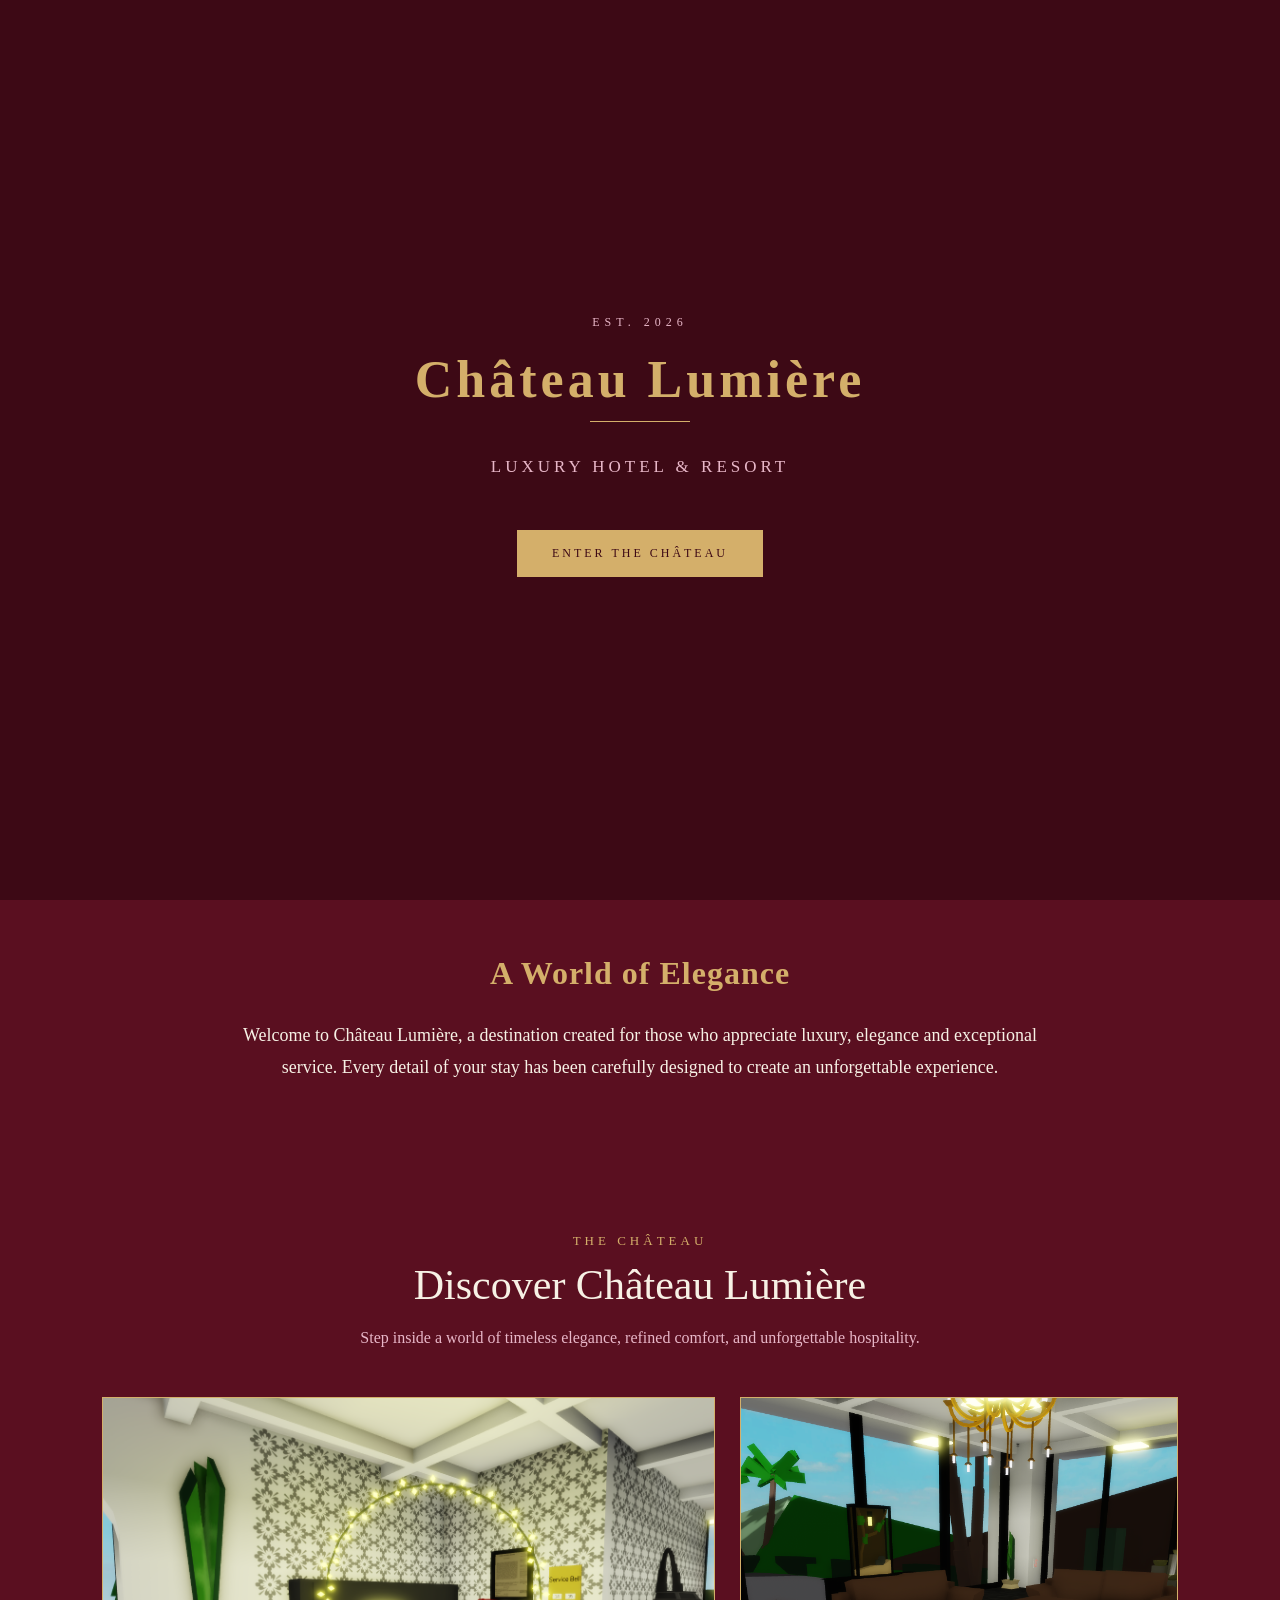
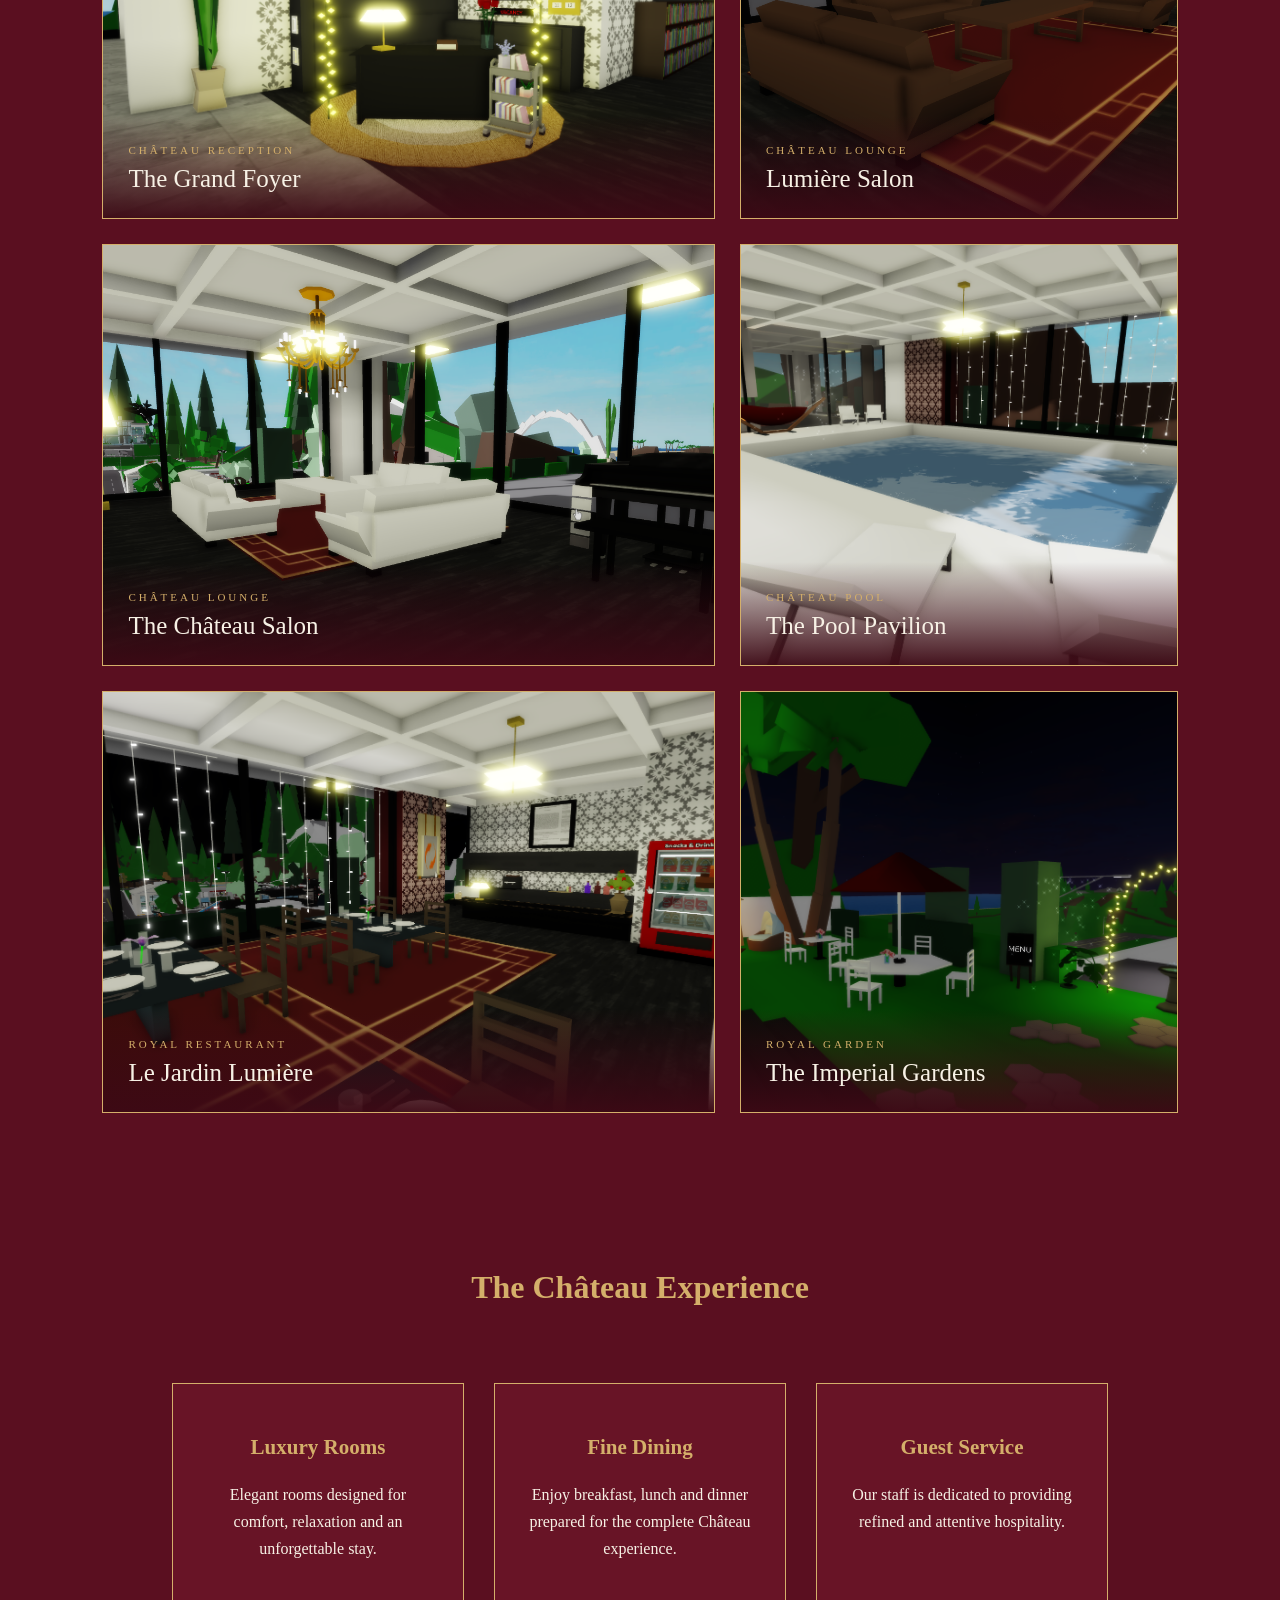
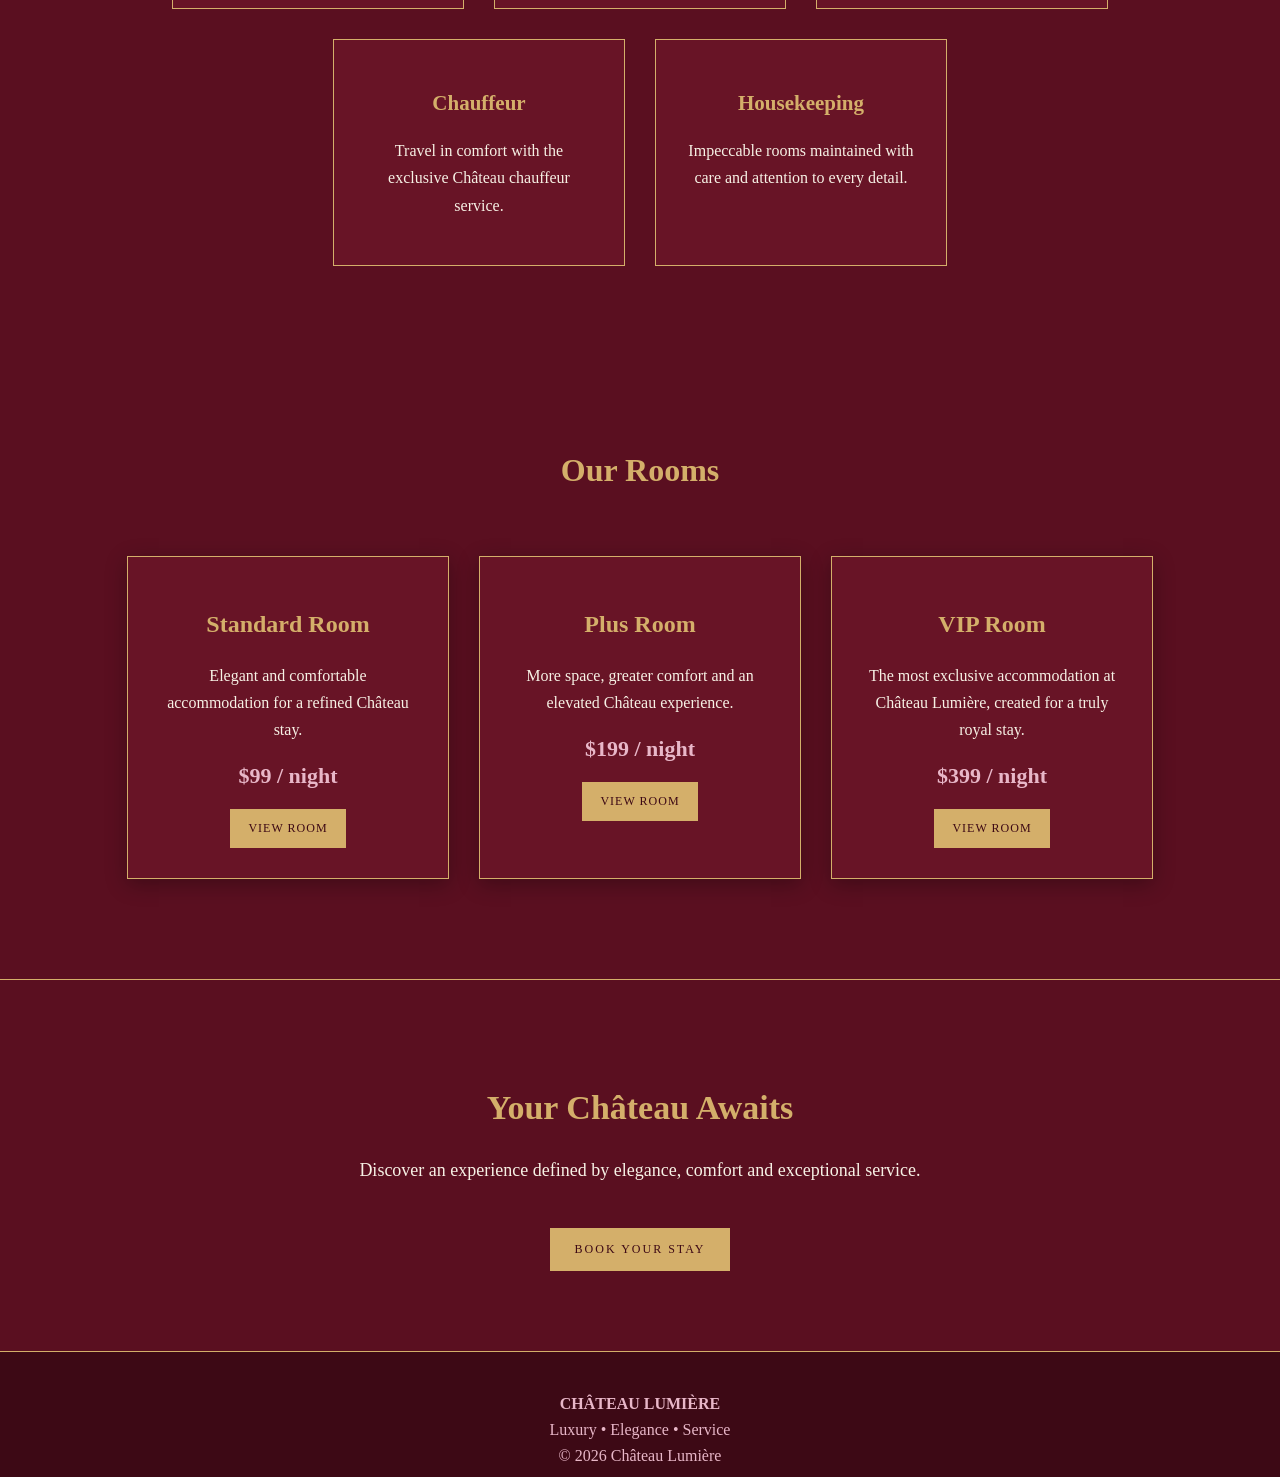
<file: index.html>
<!DOCTYPE html>
<html>
<head>
    <meta charset="UTF-8">
    <meta http-equiv="refresh" content="0; url=Chateau%20Lumiere%20Website/index.html">
    <title>Château Lumière</title>
</head>
<body>
</body>
</html>
</file>
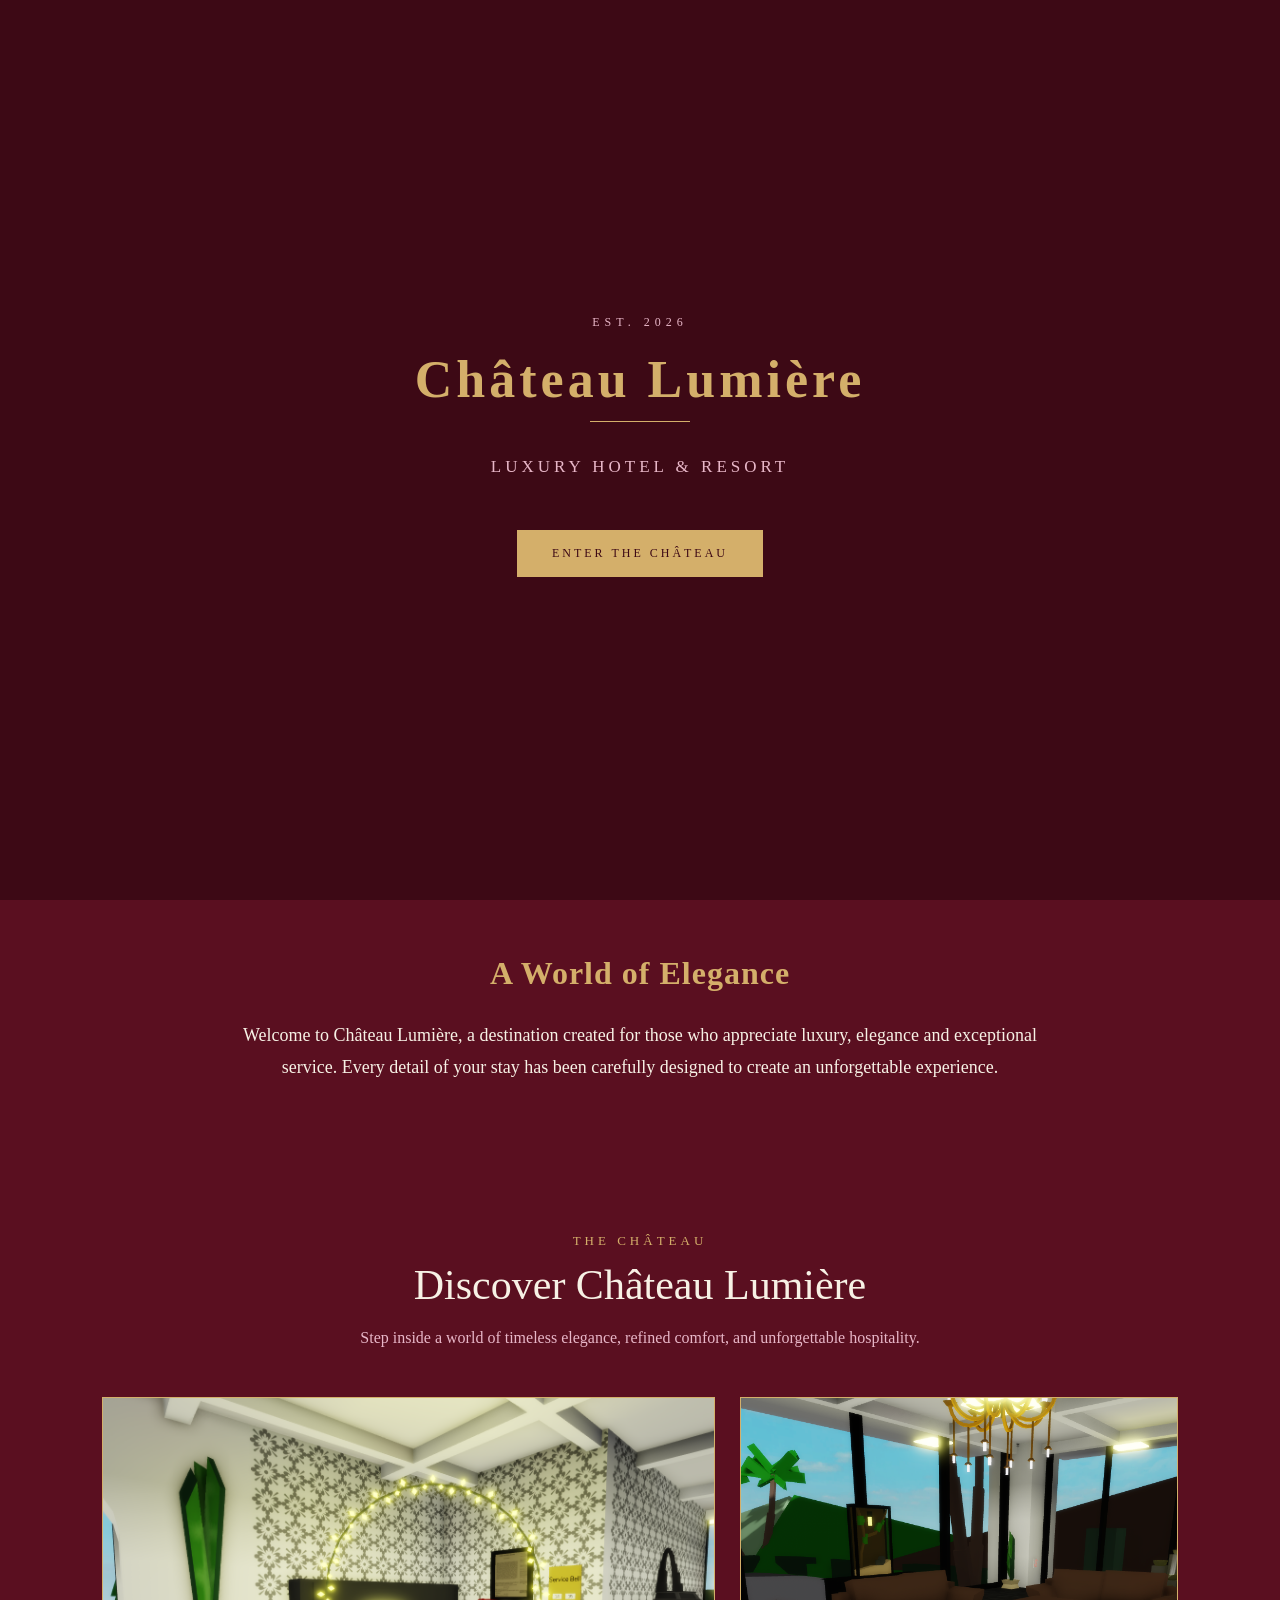
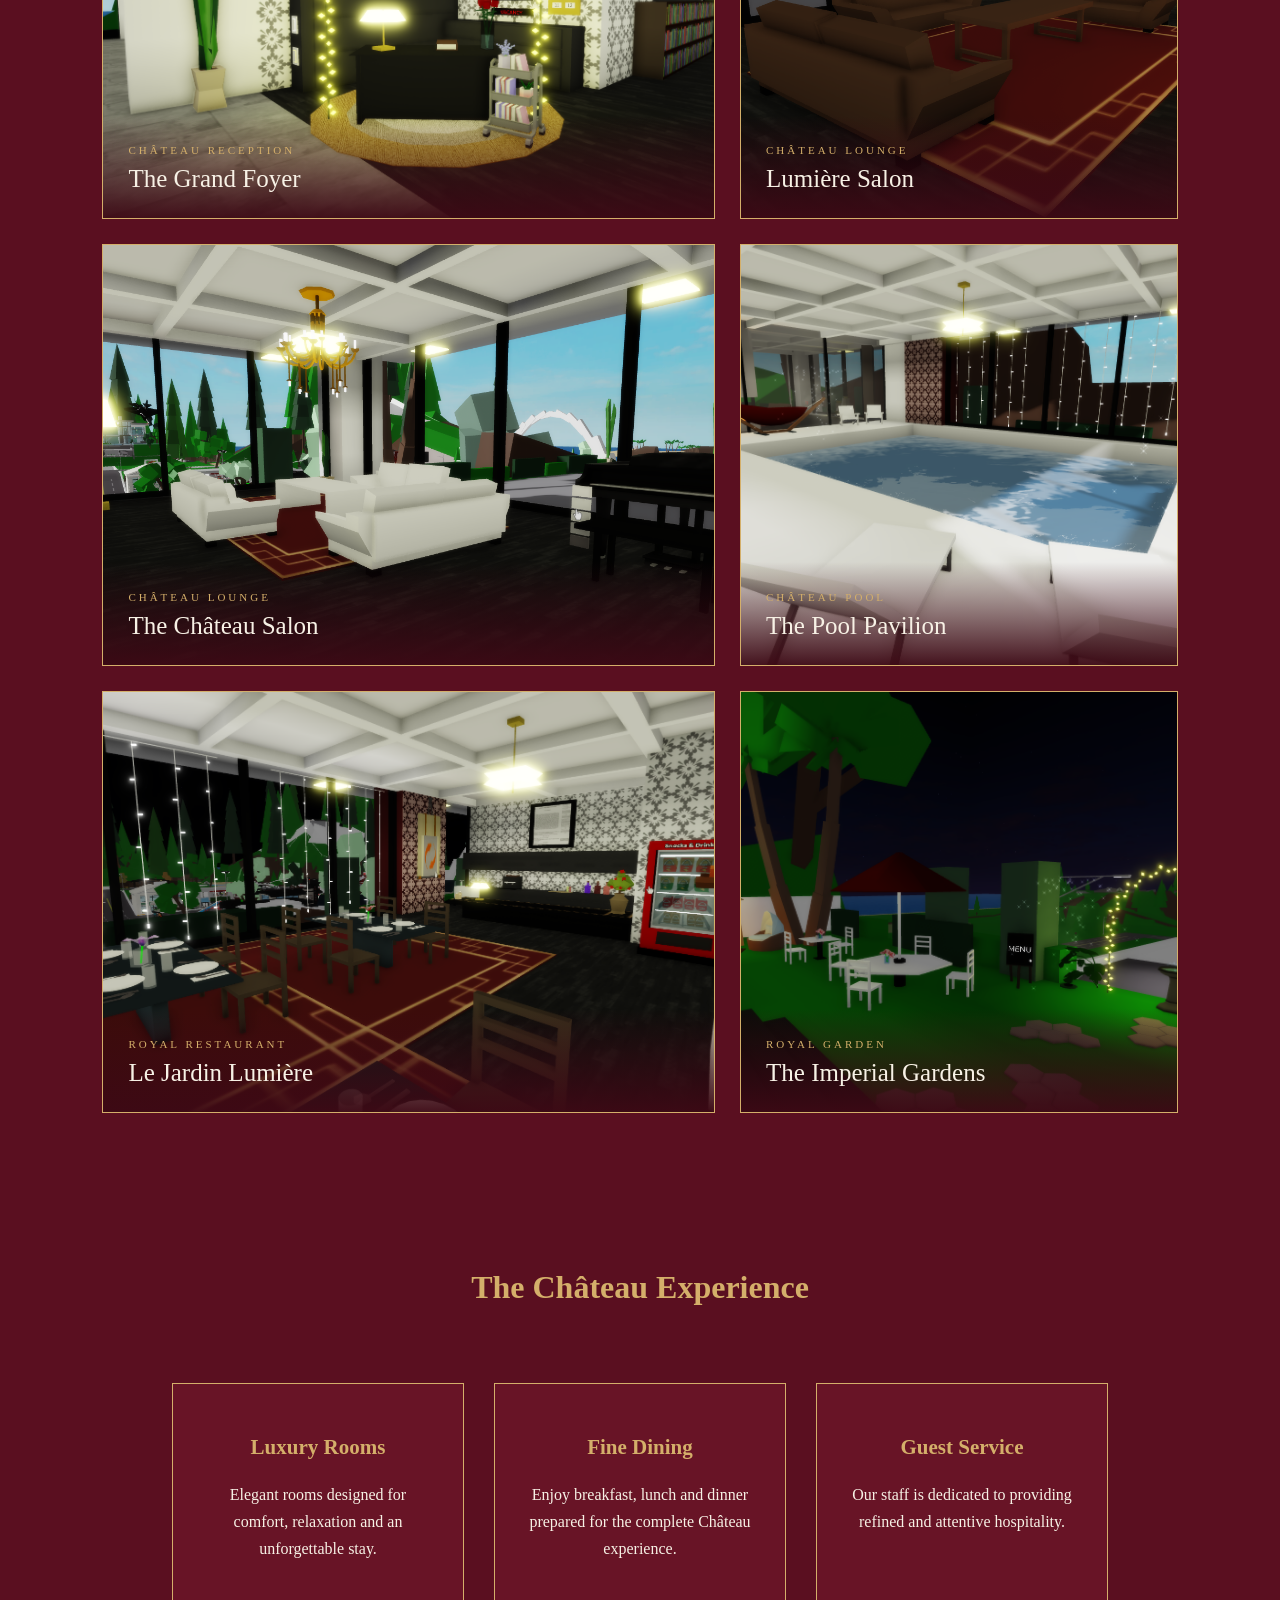
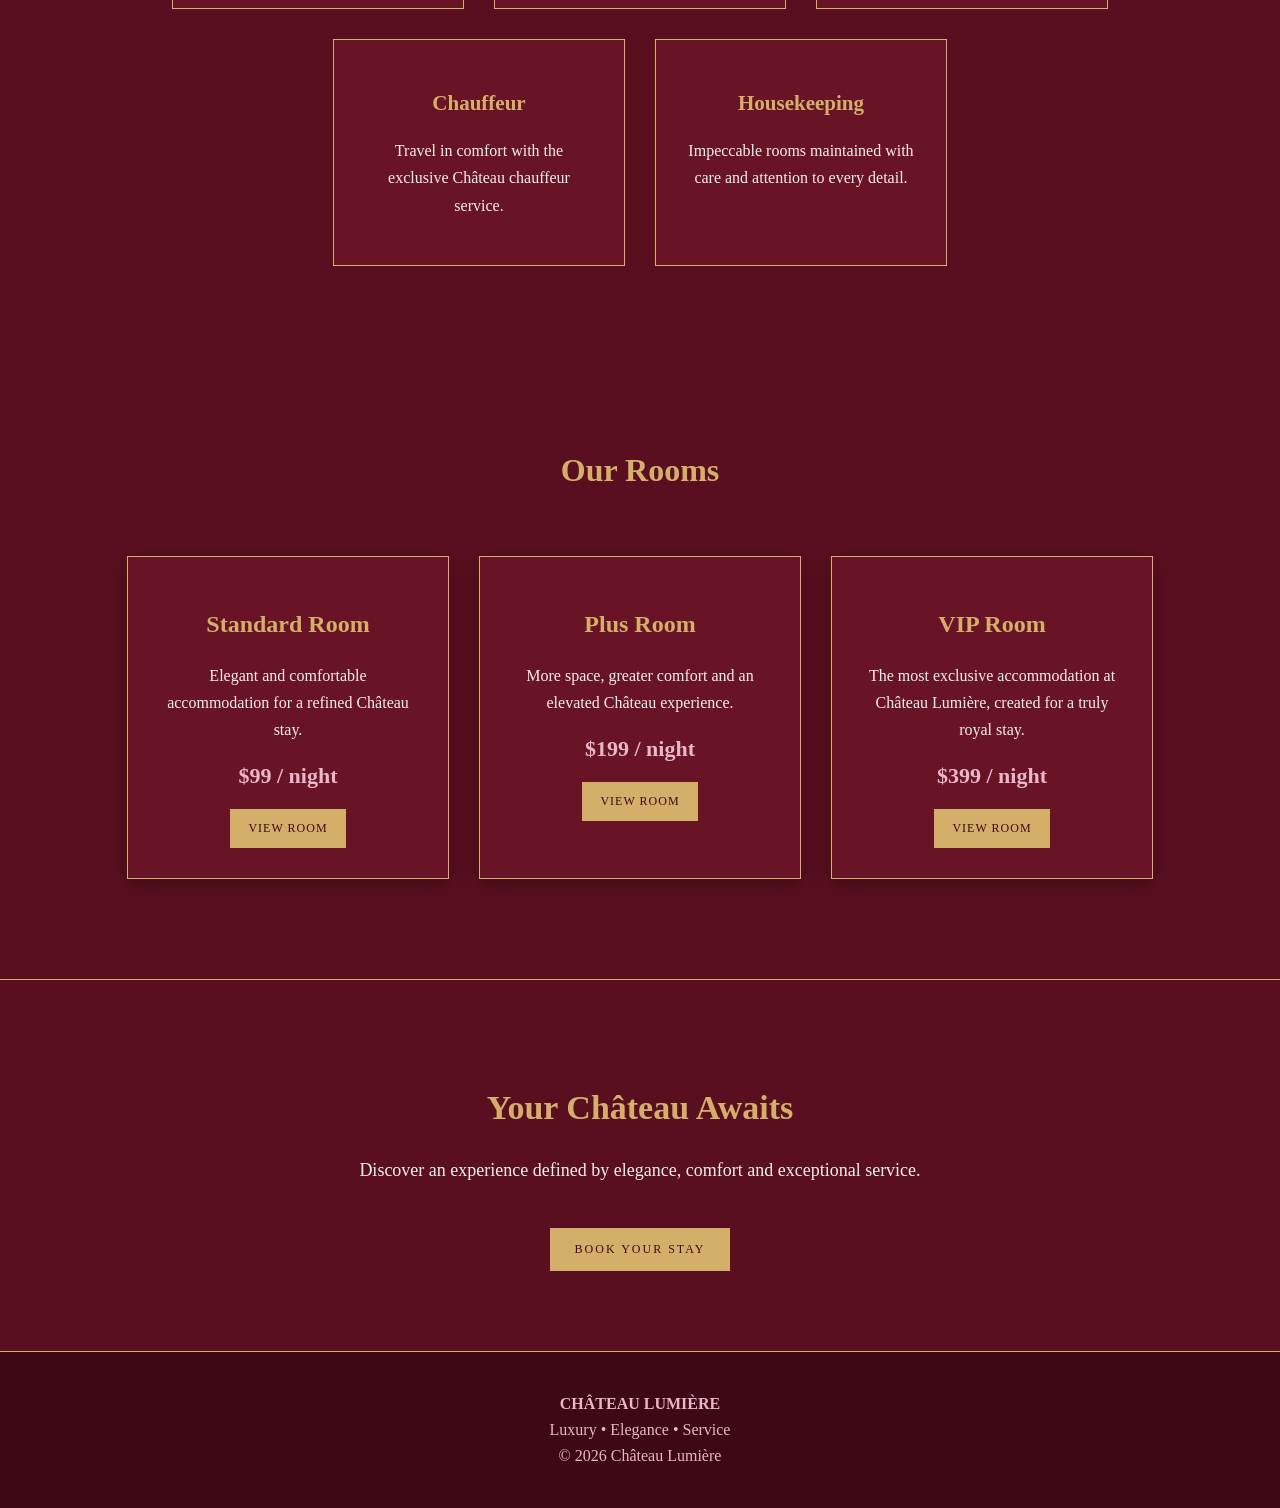
<file: Chateau Lumiere Website/index.html>
<!DOCTYPE html>
<html lang="en">
<head>
    <meta charset="UTF-8">
    <meta name="viewport" content="width=device-width, initial-scale=1.0">

    <title>Château Lumière | Luxury Hotel</title>

    <link rel="stylesheet" href="style.css">

    <style>
        .luxury-nav {
            background-color: #3D0915;
            padding: 22px 15px;
            border-bottom: 2px solid #D4AF6A;
        }

        .luxury-nav a {
            color: #D4AF6A;
            text-decoration: none;
            margin: 0 20px;
            font-size: 15px;
            letter-spacing: 2px;
            transition: 0.3s;
        }

        .luxury-nav a:hover {
            color: #E8B7C8;
        }

        /* ================================
           MAIN HERO WITH EXTERIOR IMAGE
           ================================ */

        .hero {
            position: relative;
            min-height: 620px;
            padding: 100px 20px;
            border-bottom: 1px solid #D4AF6A;

            background-image:
                linear-gradient(
                    rgba(61, 9, 21, 0.55),
                    rgba(61, 9, 21, 0.72)
                ),
                url("images/exterior.png");

            background-size: cover;
            background-position: center;
            background-repeat: no-repeat;

            display: flex;
            flex-direction: column;
            justify-content: center;
            align-items: center;
            text-align: center;
        }

        .hero .est {
            color: #E8B7C8;
            font-size: 13px;
            letter-spacing: 4px;
        }

        .hero h1 {
            color: #D4AF6A;
            font-size: 60px;
            margin: 15px 0;
            letter-spacing: 3px;
            text-shadow: 0 3px 15px rgba(0, 0, 0, 0.6);
        }

        .hero h2 {
            color: #E8B7C8;
            font-size: 25px;
            font-weight: normal;
            letter-spacing: 3px;
            text-shadow: 0 3px 12px rgba(0, 0, 0, 0.7);
        }

        .hero p {
            font-size: 18px;
            font-style: italic;
            line-height: 1.7;
            text-shadow: 0 3px 10px rgba(0, 0, 0, 0.8);
        }

        .hero-button {
            display: inline-block;
            margin-top: 25px;
            padding: 14px 25px;
            background-color: #D4AF6A;
            color: #3D0915;
            text-decoration: none;
            letter-spacing: 2px;
            font-size: 12px;
            transition: 0.3s;
        }

        .hero-button:hover {
            background-color: #E8B7C8;
        }

        .welcome {
            max-width: 800px;
            margin: 70px auto;
            padding: 0 25px;
        }

        .welcome h2 {
            color: #D4AF6A;
            font-size: 32px;
        }

        .welcome p {
            font-size: 18px;
            line-height: 1.8;
        }

        .experience {
            padding: 50px 25px;
        }

        .experience h2 {
            color: #D4AF6A;
            font-size: 32px;
        }

        .highlights {
            display: flex;
            justify-content: center;
            align-items: stretch;
            gap: 30px;
            padding: 50px 20px;
            flex-wrap: wrap;
        }

        .highlights div {
            width: 230px;
            padding: 30px;
            border: 1px solid #D4AF6A;
            background-color: #681426;
        }

        .highlights h3 {
            color: #D4AF6A;
            font-size: 21px;
        }

        .highlights p {
            line-height: 1.7;
        }

        .rooms-preview {
            padding: 60px 25px;
        }

        .rooms-preview h2 {
            color: #D4AF6A;
            font-size: 32px;
        }

        .rooms-container {
            display: flex;
            justify-content: center;
            gap: 30px;
            padding: 40px 20px;
            flex-wrap: wrap;
        }

        .room-card {
            width: 260px;
            padding: 30px;
            background-color: #681426;
            border: 1px solid #D4AF6A;
            transition: 0.3s;
        }

        .room-card:hover {
            transform: translateY(-7px);
            box-shadow: 0 10px 30px rgba(0,0,0,0.35);
        }

        .room-card h3 {
            color: #D4AF6A;
            font-size: 24px;
        }

        .room-card p {
            line-height: 1.7;
        }

        .room-price {
            color: #E8B7C8;
            font-size: 22px;
            font-weight: bold;
            margin: 20px 0;
        }

        .room-button {
            display: inline-block;
            padding: 12px 18px;
            background-color: #D4AF6A;
            color: #3D0915;
            text-decoration: none;
            font-size: 12px;
            letter-spacing: 1px;
            transition: 0.3s;
        }

        .room-button:hover {
            background-color: #E8B7C8;
        }

        .final-cta {
            padding: 80px 20px;
            border-top: 1px solid #D4AF6A;
        }

        .final-cta h2 {
            color: #D4AF6A;
            font-size: 34px;
        }

        .final-cta p {
            font-size: 18px;
            line-height: 1.7;
        }

        footer {
            margin-top: 0;
        }

        /* ================================
           CHÂTEAU LUMIÈRE ENTER SCREEN
           ================================ */

        #enterScreen {
            position: fixed;
            inset: 0;
            z-index: 9999;
            background-color: #3D0915;
            display: flex;
            justify-content: center;
            align-items: center;
            text-align: center;
            transition: opacity 1s ease, visibility 1s ease;
        }

        #enterScreen.hidden {
            opacity: 0;
            visibility: hidden;
            pointer-events: none;
        }

        .enter-content {
            padding: 40px;
            max-width: 600px;
        }

        .enter-est {
            color: #E8B7C8;
            font-size: 12px;
            letter-spacing: 5px;
            margin-bottom: 20px;
        }

        .enter-title {
            color: #D4AF6A;
            font-size: 52px;
            letter-spacing: 4px;
            margin: 0 0 12px;
        }

        .enter-subtitle {
            color: #E8B7C8;
            font-size: 17px;
            letter-spacing: 4px;
            margin-bottom: 45px;
        }

        .enter-line {
            width: 100px;
            height: 1px;
            background-color: #D4AF6A;
            margin: 0 auto 35px;
        }

        #enterButton {
            padding: 16px 35px;
            background-color: #D4AF6A;
            color: #3D0915;
            border: none;
            cursor: pointer;
            font-family: Georgia, "Times New Roman", serif;
            font-size: 12px;
            letter-spacing: 3px;
            transition: 0.3s;
        }

        #enterButton:hover {
            background-color: #E8B7C8;
        }

        /* ================================
           HOTEL GALLERY
           ================================ */

        .hotel-gallery {
            padding: 80px 8%;
            text-align: center;
        }

        .hotel-gallery .section-label {
            color: #D4AF6A;
            letter-spacing: 4px;
            font-size: 13px;
            margin-bottom: 12px;
        }

        .hotel-gallery h2 {
            font-size: 42px;
            font-weight: normal;
            margin: 0 0 15px;
        }

        .hotel-gallery > p {
            max-width: 650px;
            margin: 0 auto 45px;
            color: #E8B7C8;
            line-height: 1.7;
        }

        .gallery-grid {
            display: grid;
            grid-template-columns: 1.4fr 1fr;
            gap: 25px;
            max-width: 1200px;
            margin: auto;
        }

        .gallery-item {
            position: relative;
            overflow: hidden;
            background: #3D0915;
            border: 1px solid #D4AF6A;
        }

        .gallery-item img {
            width: 100%;
            height: 420px;
            object-fit: cover;
            display: block;
            transition: transform 0.5s ease;
        }

        .gallery-large img {
            height: 520px;
        }

        .gallery-item:hover img {
            transform: scale(1.04);
        }

        .gallery-caption {
            position: absolute;
            bottom: 0;
            left: 0;
            right: 0;
            padding: 25px;
            text-align: left;
            background: linear-gradient(
                transparent,
                rgba(61, 9, 21, 0.95)
            );
        }

        .gallery-caption span {
            color: #D4AF6A;
            font-size: 11px;
            letter-spacing: 3px;
        }

        .gallery-caption h3 {
            margin: 7px 0 0;
            font-size: 25px;
            font-weight: normal;
        }

        /* ================================
           MOBILE
           ================================ */

        @media (max-width: 700px) {

            .luxury-nav a {
                display: inline-block;
                margin: 8px 10px;
            }

            .hero {
                min-height: 550px;
                padding: 80px 20px;
            }

            .hero h1 {
                font-size: 45px;
            }

            .hero h2 {
                font-size: 21px;
            }

            .enter-title {
                font-size: 38px;
            }

            .enter-subtitle {
                font-size: 14px;
            }

            .gallery-grid {
                grid-template-columns: 1fr;
            }

            .gallery-large img,
            .gallery-item img {
                height: 350px;
            }
        }
    </style>
</head>

<body>

<!-- =========================================
     ENTER CHÂTEAU LUMIÈRE SCREEN
     ========================================= -->

<div id="enterScreen">

    <div class="enter-content">

        <div class="enter-est">
            EST. 2026
        </div>

        <h1 class="enter-title">
            Château Lumière
        </h1>

        <div class="enter-line"></div>

        <div class="enter-subtitle">
            LUXURY HOTEL & RESORT
        </div>

        <button id="enterButton">
            ENTER THE CHÂTEAU
        </button>

    </div>

</div>


<!-- =========================================
     BACKGROUND MUSIC
     ========================================= -->

<audio id="backgroundMusic" loop>
    <source src="audio/background.mp3" type="audio/mpeg">
</audio>


<nav class="luxury-nav">

    <a href="index.html">HOME</a>
    <a href="rooms.html">ROOMS</a>
    <a href="packages.html">PACKAGES</a>
    <a href="radio.html">RADIO</a>
    <a href="staff.html">STAFF</a>
    <a href="reviews.html">REVIEWS</a>
    <a href="booking.html">BOOK YOUR STAY</a>
    <a href="contact.html">CONTACT</a>

</nav>


<!-- =========================================
     MAIN HERO
     ========================================= -->

<section class="hero">

    <div class="est">
        EST. 2026
    </div>

    <h1>Château Lumière</h1>

    <h2>LUXURY HOTEL & RESORT</h2>

    <p>
        Where timeless elegance meets extraordinary hospitality.
    </p>

    <a href="booking.html" class="hero-button">
        RESERVE YOUR STAY
    </a>

</section>


<section class="welcome">

    <h2>A World of Elegance</h2>

    <p>
        Welcome to Château Lumière, a destination created for those
        who appreciate luxury, elegance and exceptional service.
        Every detail of your stay has been carefully designed to
        create an unforgettable experience.
    </p>

</section>


<section class="hotel-gallery">

    <div class="section-label">THE CHÂTEAU</div>

    <h2>Discover Château Lumière</h2>

    <p>
        Step inside a world of timeless elegance, refined comfort,
        and unforgettable hospitality.
    </p>

    <div class="gallery-grid">

        <div class="gallery-item">
            <img src="images/hotel1.png" alt="Château Lumière Reception">
            <div class="gallery-caption">
                <span>CHÂTEAU RECEPTION</span>
                <h3>The Grand Foyer</h3>
            </div>
        </div>

        <div class="gallery-item">
            <img src="images/hotel2.png" alt="Château Lumière Lounge A">
            <div class="gallery-caption">
                <span>CHÂTEAU LOUNGE</span>
                <h3>Lumière Salon</h3>
            </div>
        </div>

        <div class="gallery-item">
            <img src="images/hotel3.png" alt="Château Lounge B">
            <div class="gallery-caption">
                <span>CHÂTEAU LOUNGE</span>
                <h3>The Château Salon</h3>
            </div>
        </div>

        <div class="gallery-item">
            <img src="images/hotel4.png" alt="Château Lumière Pool">
            <div class="gallery-caption">
                <span>CHÂTEAU POOL</span>
                <h3>The Pool Pavilion</h3>
            </div>
        </div>

        <div class="gallery-item">
            <img src="images/hotel5.png" alt="Château Lumière Restaurant">
            <div class="gallery-caption">
                <span>ROYAL RESTAURANT</span>
                <h3>Le Jardin Lumière</h3>
            </div>
        </div>

        <div class="gallery-item">
            <img src="images/hotel6.png" alt="Château Lumière Garden">
            <div class="gallery-caption">
                <span>ROYAL GARDEN</span>
                <h3>The Imperial Gardens</h3>
            </div>
        </div>

    </div>

</section>


<section class="experience">

    <h2>The Château Experience</h2>

    <div class="highlights">

        <div>
            <h3>Luxury Rooms</h3>
            <p>
                Elegant rooms designed for comfort, relaxation and
                an unforgettable stay.
            </p>
        </div>

        <div>
            <h3>Fine Dining</h3>
            <p>
                Enjoy breakfast, lunch and dinner prepared for the
                complete Château experience.
            </p>
        </div>

        <div>
            <h3>Guest Service</h3>
            <p>
                Our staff is dedicated to providing refined and
                attentive hospitality.
            </p>
        </div>

        <div>
            <h3>Chauffeur</h3>
            <p>
                Travel in comfort with the exclusive Château
                chauffeur service.
            </p>
        </div>

        <div>
            <h3>Housekeeping</h3>
            <p>
                Impeccable rooms maintained with care and attention
                to every detail.
            </p>
        </div>

    </div>

</section>


<section class="rooms-preview">

    <h2>Our Rooms</h2>

    <div class="rooms-container">

        <div class="room-card">

            <h3>Standard Room</h3>

            <p>
                Elegant and comfortable accommodation for a refined
                Château stay.
            </p>

            <div class="room-price">
                $99 / night
            </div>

            <a href="standard.html" class="room-button">
                VIEW ROOM
            </a>

        </div>


        <div class="room-card">

            <h3>Plus Room</h3>

            <p>
                More space, greater comfort and an elevated
                Château experience.
            </p>

            <div class="room-price">
                $199 / night
            </div>

            <a href="plus.html" class="room-button">
                VIEW ROOM
            </a>

        </div>


        <div class="room-card">

            <h3>VIP Room</h3>

            <p>
                The most exclusive accommodation at Château Lumière,
                created for a truly royal stay.
            </p>

            <div class="room-price">
                $399 / night
            </div>

            <a href="vip.html" class="room-button">
                VIEW ROOM
            </a>

        </div>

    </div>

</section>


<section class="final-cta">

    <h2>Your Château Awaits</h2>

    <p>
        Discover an experience defined by elegance, comfort and
        exceptional service.
    </p>

    <a href="booking.html" class="hero-button">
        BOOK YOUR STAY
    </a>

</section>


<footer>

    <p>
        <strong>CHÂTEAU LUMIÈRE</strong>
    </p>

    <p>
        Luxury • Elegance • Service
    </p>

    <p>
        © 2026 Château Lumière
    </p>

</footer>


<script>
const music = document.getElementById("backgroundMusic");
const enterScreen = document.getElementById("enterScreen");
const enterButton = document.getElementById("enterButton");

/* Restore the exact position of the music */
const savedTime = localStorage.getItem("chateauMusicTime");

if (savedTime) {
    music.addEventListener("loadedmetadata", function () {
        music.currentTime = parseFloat(savedTime);
    }, { once: true });
}

/* Check if the music was already started */
const musicStarted = localStorage.getItem("chateauMusicStarted");

if (musicStarted === "true") {
    enterScreen.classList.add("hidden");

    music.play().catch(() => {
        console.log("Browser blocked autoplay.");
    });
}

/* First entrance to the Château */
enterButton.addEventListener("click", function () {

    music.play().then(function () {

        localStorage.setItem("chateauMusicStarted", "true");

        enterScreen.classList.add("hidden");

    }).catch(function (error) {
        console.log("Music could not start:", error);
    });

});

/* Save the music position while playing */
music.addEventListener("timeupdate", function () {
    localStorage.setItem(
        "chateauMusicTime",
        music.currentTime
    );
});

/* Save position before leaving the page */
window.addEventListener("beforeunload", function () {
    localStorage.setItem(
        "chateauMusicTime",
        music.currentTime
    );
});
</script>

</body>
</html>
</file>
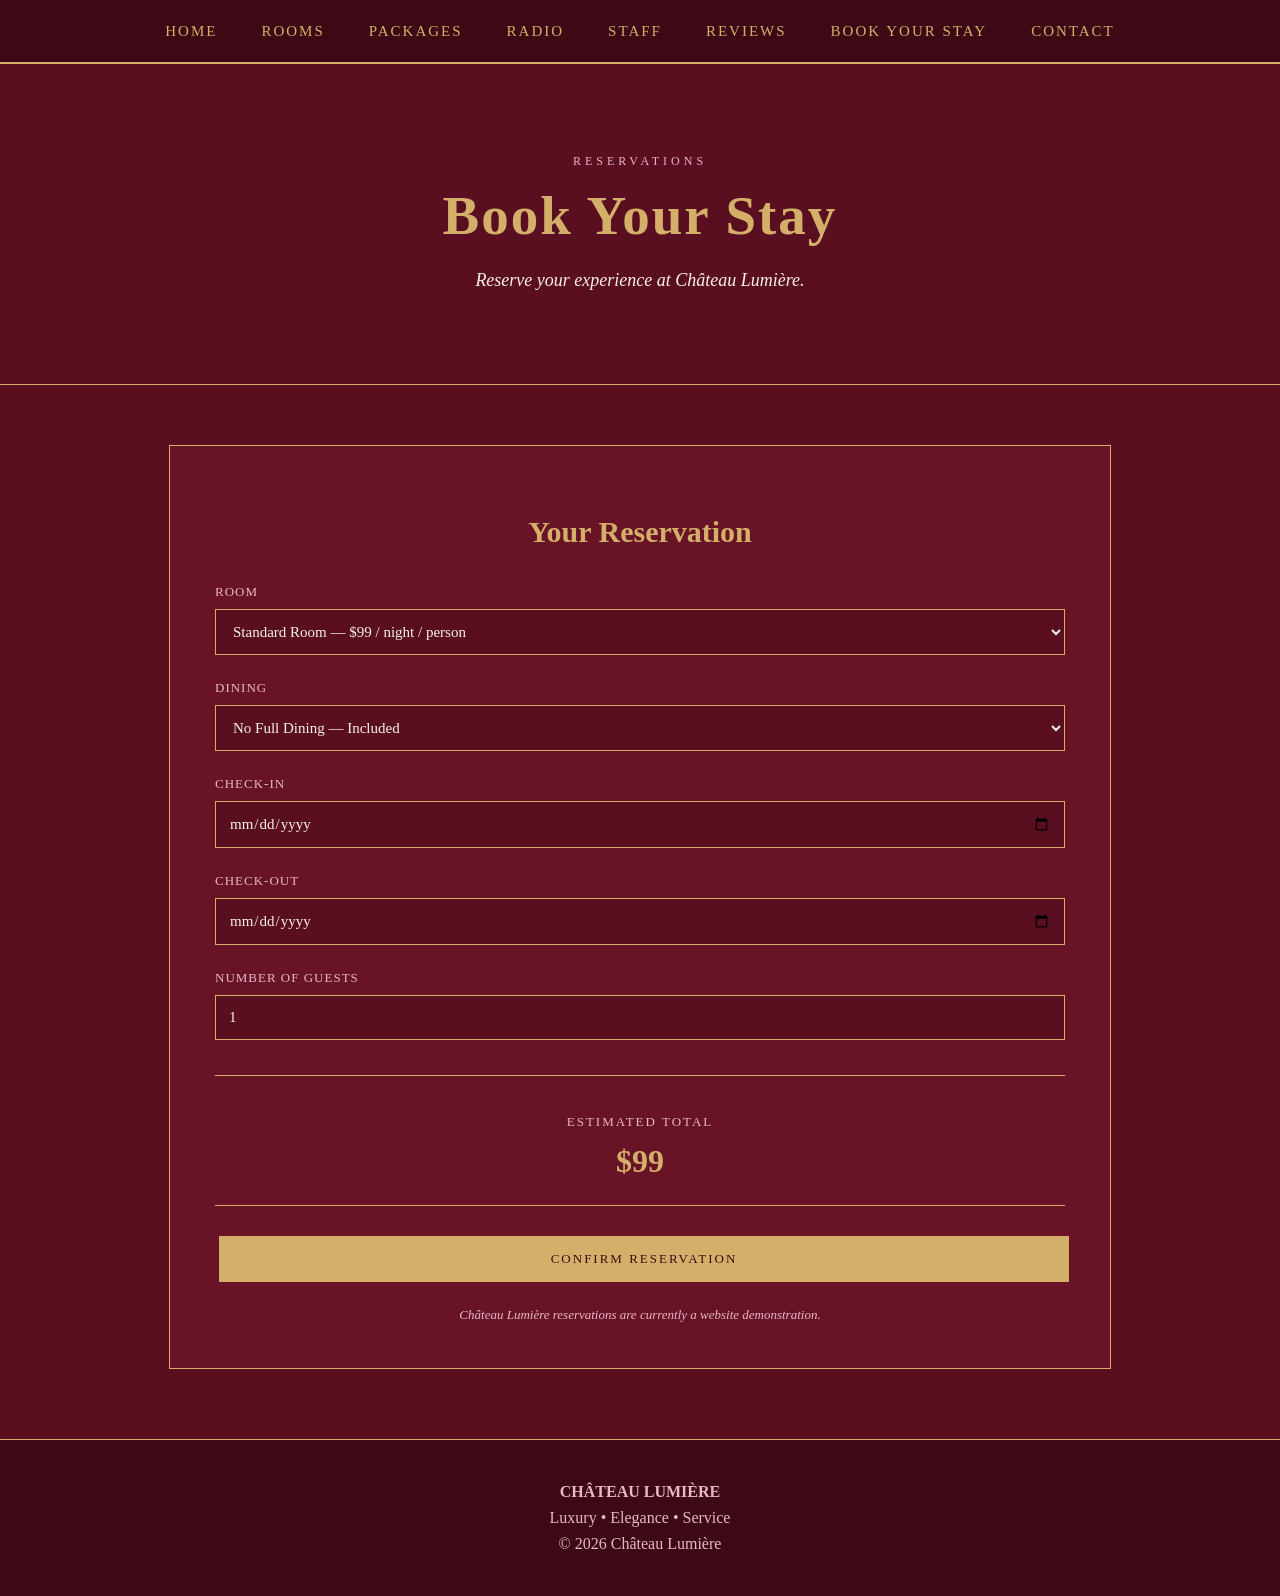
<file: Chateau Lumiere Website/booking.html>
<!DOCTYPE html>
<html lang="en">
<head>
    <meta charset="UTF-8">
    <meta name="viewport" content="width=device-width, initial-scale=1.0">

    <title>Book Your Stay | Château Lumière</title>

    <link rel="stylesheet" href="style.css">

    <style>
        .luxury-nav {
            background-color: #3D0915;
            padding: 22px 15px;
            border-bottom: 2px solid #D4AF6A;
        }

        .luxury-nav a {
            color: #D4AF6A;
            text-decoration: none;
            margin: 0 20px;
            font-size: 15px;
            letter-spacing: 2px;
            transition: 0.3s;
        }

        .luxury-nav a:hover {
            color: #E8B7C8;
        }

        .page-hero {
            padding: 90px 20px 70px;
            border-bottom: 1px solid #D4AF6A;
        }

        .eyebrow {
            color: #E8B7C8;
            font-size: 12px;
            letter-spacing: 4px;
        }

        .page-hero h1 {
            color: #D4AF6A;
            font-size: 55px;
            margin: 15px 0;
            letter-spacing: 2px;
        }

        .page-hero p {
            font-size: 18px;
            font-style: italic;
            line-height: 1.7;
        }

        .booking-container {
            max-width: 850px;
            margin: 60px auto;
            padding: 45px;
            background-color: #681426;
            border: 1px solid #D4AF6A;
            text-align: left;
        }

        .booking-container h2 {
            color: #D4AF6A;
            text-align: center;
            font-size: 30px;
            margin-bottom: 35px;
        }

        .form-group {
            margin-bottom: 25px;
        }

        .form-group label {
            display: block;
            color: #E8B7C8;
            font-size: 13px;
            letter-spacing: 1px;
            margin-bottom: 9px;
        }

        .form-group input,
        .form-group select {
            width: 100%;
            box-sizing: border-box;
            padding: 13px;
            background-color: #5A0F20;
            color: #F7F1E5;
            border: 1px solid #D4AF6A;
            font-family: Georgia, "Times New Roman", serif;
            font-size: 15px;
        }

        .form-group input:focus,
        .form-group select:focus {
            outline: none;
            border-color: #E8B7C8;
        }

        .booking-button {
            display: block;
            width: 100%;
            box-sizing: border-box;
            padding: 15px;
            margin-top: 30px;
            background-color: #D4AF6A;
            color: #3D0915;
            border: none;
            font-family: Georgia, "Times New Roman", serif;
            font-size: 13px;
            letter-spacing: 2px;
            cursor: pointer;
            transition: 0.3s;
        }

        .booking-button:hover {
            background-color: #E8B7C8;
        }

        .price-box {
            margin-top: 35px;
            padding: 25px;
            border-top: 1px solid #D4AF6A;
            border-bottom: 1px solid #D4AF6A;
            text-align: center;
        }

        .price-box h3 {
            color: #E8B7C8;
            font-size: 13px;
            letter-spacing: 2px;
            font-weight: normal;
        }

        .total-price {
            color: #D4AF6A;
            font-size: 32px;
            font-weight: bold;
            margin-top: 10px;
        }

        .confirmation {
            display: none;
            max-width: 850px;
            margin: 0 auto 70px;
            padding: 45px;
            background-color: #681426;
            border: 1px solid #D4AF6A;
        }

        .confirmation h2 {
            color: #D4AF6A;
        }

        .confirmation p {
            line-height: 1.8;
        }

        .confirmation .success {
            color: #E8B7C8;
            font-style: italic;
        }

        .demo-note {
            text-align: center;
            margin-top: 25px;
            color: #E8B7C8;
            font-size: 13px;
            font-style: italic;
        }

        footer {
            margin-top: 70px;
        }

        @media (max-width: 700px) {

            .luxury-nav a {
                display: inline-block;
                margin: 8px 10px;
            }

            .page-hero h1 {
                font-size: 42px;
            }

            .booking-container,
            .confirmation {
                width: 80%;
                padding: 30px;
            }
        }
    </style>
</head>

<body>

<nav class="luxury-nav">

    <a href="index.html">HOME</a>
    <a href="rooms.html">ROOMS</a>
    <a href="packages.html">PACKAGES</a>
    <a href="radio.html">RADIO</a>
    <a href="staff.html">STAFF</a>
    <a href="reviews.html">REVIEWS</a>
    <a href="booking.html">BOOK YOUR STAY</a>
<a href="contact.html">CONTACT</a>

</nav>


<section class="page-hero">

    <div class="eyebrow">
        RESERVATIONS
    </div>

    <h1>Book Your Stay</h1>

    <p>
        Reserve your experience at Château Lumière.
    </p>

</section>


<section class="booking-container">

    <h2>Your Reservation</h2>

    <form id="bookingForm">

        <div class="form-group">

            <label for="room">
                ROOM
            </label>

            <select id="room" required>

                <option value="standard">
                    Standard Room — $99 / night / person
                </option>

                <option value="plus">
                    Plus Room — $199 / night / person
                </option>

                <option value="vip">
                    VIP Room — $399 / night / person
                </option>

            </select>

        </div>


        <div class="form-group">

            <label for="dining">
                DINING
            </label>

            <select id="dining" required>

                <option value="none">
                    No Full Dining — Included
                </option>

                <option value="full">
                    Full Dining — +$10 / night / person
                </option>

            </select>

        </div>


        <div class="form-group">

            <label for="checkin">
                CHECK-IN
            </label>

            <input
                type="date"
                id="checkin"
                required
            >

        </div>


        <div class="form-group">

            <label for="checkout">
                CHECK-OUT
            </label>

            <input
                type="date"
                id="checkout"
                required
            >

        </div>


        <div class="form-group">

            <label for="guests">
                NUMBER OF GUESTS
            </label>

            <input
                type="number"
                id="guests"
                min="1"
                max="10"
                value="1"
                required
            >

        </div>


        <div class="price-box">

            <h3>
                ESTIMATED TOTAL
            </h3>

            <div class="total-price" id="totalPrice">
                $99
            </div>

        </div>


        <button type="submit" class="booking-button">
            CONFIRM RESERVATION
        </button>

    </form>

    <div class="demo-note">
        Château Lumière reservations are currently a website demonstration.
    </div>

</section>


<section class="confirmation" id="confirmation">

    <h2>Reservation Received</h2>

    <p class="success">
        Your Château Lumière reservation has been prepared successfully.
    </p>

    <p id="confirmationDetails"></p>

</section>


<footer>

    <p>
        <strong>CHÂTEAU LUMIÈRE</strong>
    </p>

    <p>
        Luxury • Elegance • Service
    </p>

    <p>
        © 2026 Château Lumière
    </p>

</footer>


<script>

    const roomPrices = {
        standard: 99,
        plus: 199,
        vip: 399
    };

    const diningPrices = {
        none: 0,
        full: 10
    };


    const room = document.getElementById("room");
    const dining = document.getElementById("dining");
    const checkin = document.getElementById("checkin");
    const checkout = document.getElementById("checkout");
    const guests = document.getElementById("guests");
    const totalPrice = document.getElementById("totalPrice");

    const bookingForm = document.getElementById("bookingForm");
    const confirmation = document.getElementById("confirmation");
    const confirmationDetails = document.getElementById("confirmationDetails");


    function getToday() {

        const today = new Date();

        const year = today.getFullYear();
        const month = String(today.getMonth() + 1).padStart(2, "0");
        const day = String(today.getDate()).padStart(2, "0");

        return `${year}-${month}-${day}`;

    }


    checkin.min = getToday();
    checkout.min = getToday();


    function updateCheckoutMinimum() {

        if (checkin.value) {
            checkout.min = checkin.value;

            if (checkout.value && checkout.value < checkin.value) {
                checkout.value = "";
            }
        }

    }


    function calculateTotal() {

        const roomPrice = roomPrices[room.value];
        const diningPrice = diningPrices[dining.value];
        const numberOfGuests = Number(guests.value);

        let nights = 1;

        if (checkin.value && checkout.value) {

            const start = new Date(checkin.value);
            const end = new Date(checkout.value);

            const difference = end - start;

            nights = Math.ceil(
                difference / (1000 * 60 * 60 * 24)
            );

            if (nights < 1) {
                nights = 1;
            }

        }

        const total =
            (roomPrice + diningPrice) *
            numberOfGuests *
            nights;

        totalPrice.textContent =
            "$" + total.toLocaleString();

    }


    room.addEventListener("change", calculateTotal);
    dining.addEventListener("change", calculateTotal);
    checkin.addEventListener("change", function() {

        updateCheckoutMinimum();
        calculateTotal();

    });

    checkout.addEventListener("change", calculateTotal);
    guests.addEventListener("input", calculateTotal);


    bookingForm.addEventListener("submit", function(event) {

        event.preventDefault();

        if (!checkin.value || !checkout.value) {
            return;
        }

        const start = new Date(checkin.value);
        const end = new Date(checkout.value);

        const difference = end - start;

        const nights = Math.ceil(
            difference / (1000 * 60 * 60 * 24)
        );

        if (nights < 1) {
            alert("Check-out must be after check-in.");
            return;
        }


        const roomName =
            room.options[room.selectedIndex].text.split(" — ")[0];

        const diningName =
            dining.value === "full"
                ? "Full Dining"
                : "No Full Dining";

        const numberOfGuests =
            Number(guests.value);


        const roomPrice = roomPrices[room.value];
        const diningPrice = diningPrices[dining.value];

        const total =
            (roomPrice + diningPrice) *
            numberOfGuests *
            nights;


        confirmationDetails.innerHTML =
            "<strong>Room:</strong> " + roomName + "<br>" +
            "<strong>Dining:</strong> " + diningName + "<br>" +
            "<strong>Guests:</strong> " + numberOfGuests + "<br>" +
            "<strong>Nights:</strong> " + nights + "<br>" +
            "<strong>Total:</strong> $" +
            total.toLocaleString();


        confirmation.style.display = "block";

        confirmation.scrollIntoView({
            behavior: "smooth"
        });

    });


    const params =
        new URLSearchParams(window.location.search);

    const selectedRoom =
        params.get("room");

    const selectedDining =
        params.get("dining");


    if (
        selectedRoom &&
        roomPrices[selectedRoom]
    ) {

        room.value = selectedRoom;

    }


    if (
        selectedDining &&
        diningPrices[selectedDining] !== undefined
    ) {

        dining.value = selectedDining;

    }


    calculateTotal();

</script>
<audio id="backgroundMusic" loop>
    <source src="audio/background.mp3" type="audio/mpeg">
</audio>

<script>
const music = document.getElementById("backgroundMusic");

const savedTime = localStorage.getItem("chateauMusicTime");
const musicStarted = localStorage.getItem("chateauMusicStarted");

/* Restore the exact position */
if (savedTime) {
    music.addEventListener("loadedmetadata", function () {
        music.currentTime = parseFloat(savedTime);
    }, { once: true });
}

/* If music was already started on the Home page,
   try to continue it automatically */
if (musicStarted === "true") {
    music.play().catch(() => {
        /*
        The browser may still block autoplay.
        This normally only happens if the user has not
        interacted with the website yet.
        */
    });
}

/* Save the current position */
music.addEventListener("timeupdate", function () {
    localStorage.setItem(
        "chateauMusicTime",
        music.currentTime
    );
});

/* Save position before leaving */
window.addEventListener("beforeunload", function () {
    localStorage.setItem(
        "chateauMusicTime",
        music.currentTime
    );
});
</script>

</body>
</html>
</file>
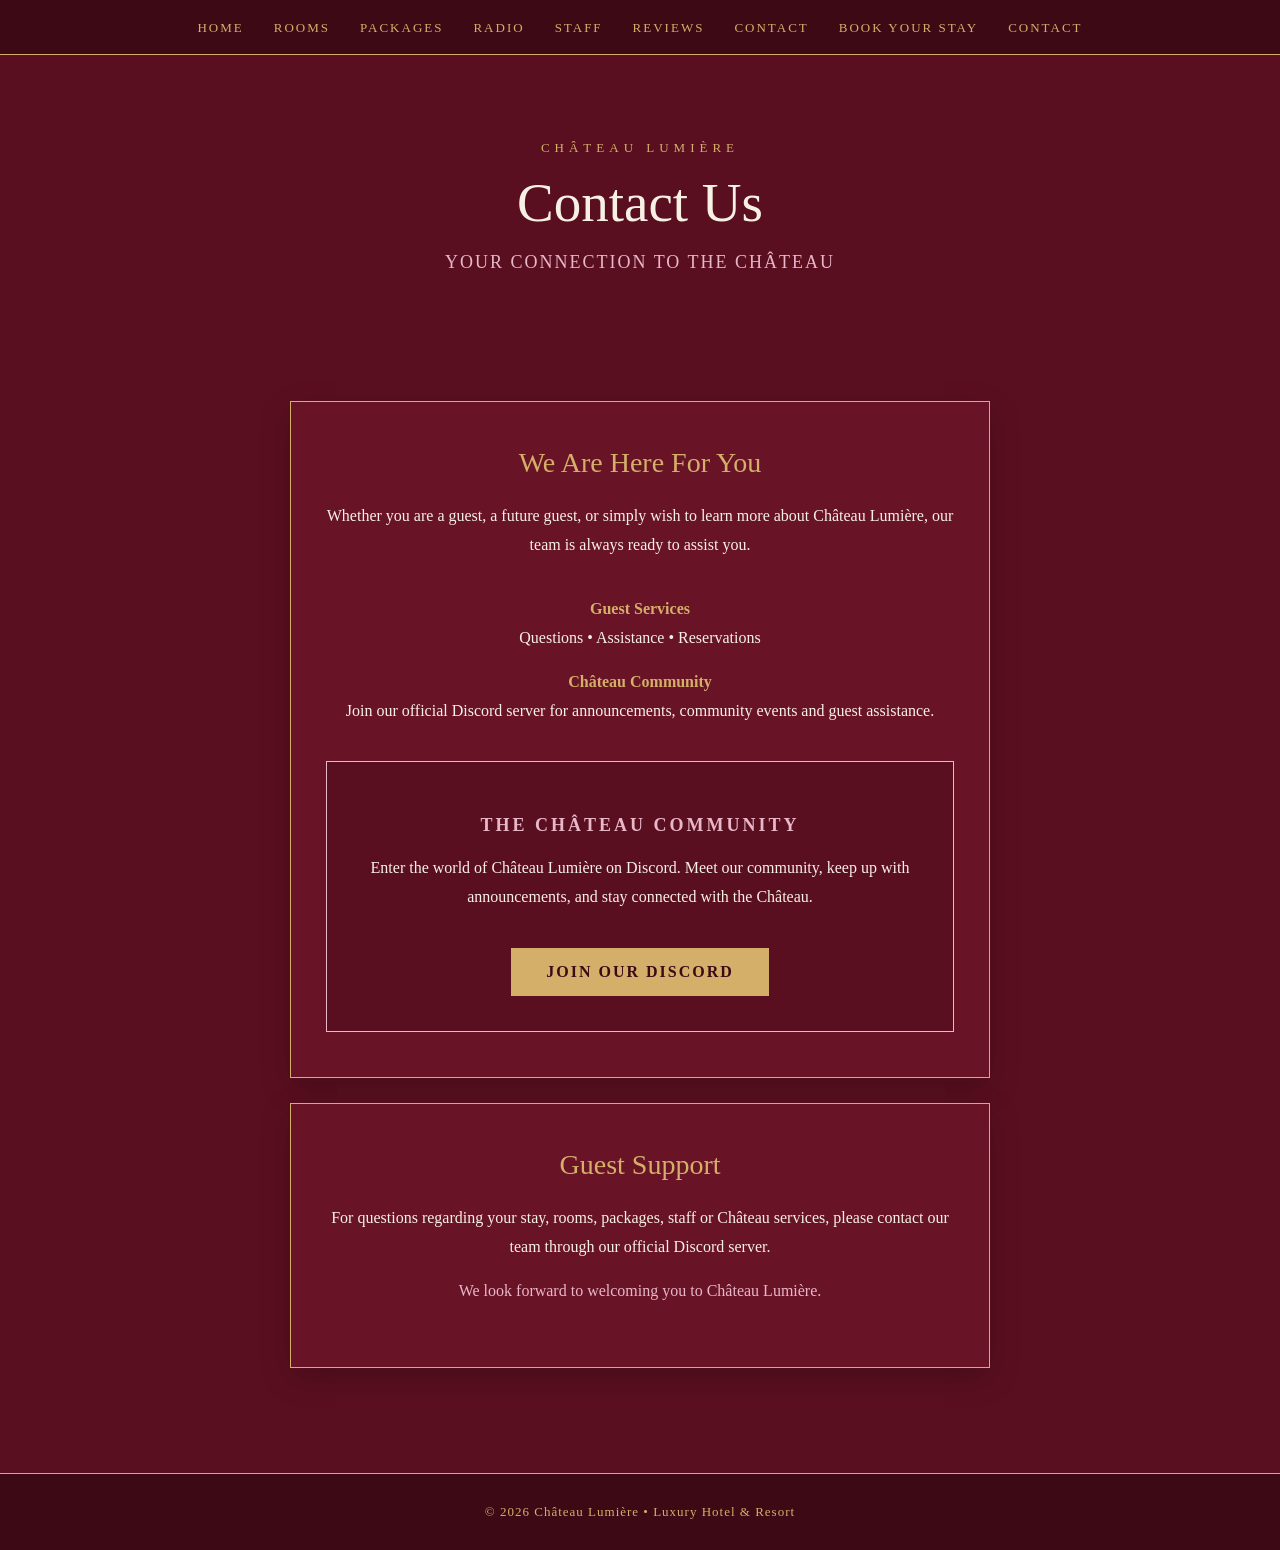
<file: Chateau Lumiere Website/contact.html>
<!DOCTYPE html>
<html lang="en">
<head>
    <meta charset="UTF-8">
    <meta name="viewport" content="width=device-width, initial-scale=1.0">
    <title>Contact | Château Lumière</title>

    <style>
        * {
            box-sizing: border-box;
        }

        body {
            margin: 0;
            background-color: #5A0F20;
            color: #F7F1E5;
            font-family: Georgia, "Times New Roman", serif;
            text-align: center;
        }

        .luxury-nav {
            background-color: #3D0915;
            padding: 18px 10px;
            border-bottom: 1px solid #D4AF6A;
        }

        .luxury-nav a {
            color: #D4AF6A;
            text-decoration: none;
            margin: 0 13px;
            font-size: 13px;
            letter-spacing: 2px;
        }

        .luxury-nav a:hover {
            color: #E8B7C8;
        }

        .hero {
            padding: 85px 20px 65px;
        }

        .eyebrow {
            color: #D4AF6A;
            letter-spacing: 5px;
            font-size: 13px;
            margin-bottom: 15px;
        }

        h1 {
            font-size: 55px;
            font-weight: normal;
            margin: 10px 0;
            color: #F7F1E5;
        }

        .hero p {
            color: #E8B7C8;
            font-size: 18px;
            letter-spacing: 2px;
        }

        .section {
            max-width: 1000px;
            margin: auto;
            padding: 20px 25px 80px;
        }

        .card {
            background-color: #681426;
            border: 1px solid #D4AF6A;
            padding: 45px 35px;
            margin: 25px auto;
            max-width: 700px;
            box-shadow: 0 10px 30px rgba(0,0,0,0.2);
        }

        .card h2 {
            color: #D4AF6A;
            font-size: 28px;
            font-weight: normal;
            margin-top: 0;
        }

        .card p {
            color: #F7F1E5;
            line-height: 1.8;
            font-size: 16px;
        }

        .discord-box {
            margin-top: 35px;
            padding: 35px;
            border: 1px solid #E8B7C8;
            background-color: #5A0F20;
        }

        .discord-box h3 {
            color: #E8B7C8;
            letter-spacing: 3px;
            font-size: 18px;
        }

        .discord-box p {
            color: #F7F1E5;
        }

        .discord-button {
            display: inline-block;
            margin-top: 20px;
            padding: 15px 35px;
            background-color: #D4AF6A;
            color: #3D0915;
            text-decoration: none;
            font-weight: bold;
            letter-spacing: 2px;
            transition: 0.3s;
        }

        .discord-button:hover {
            background-color: #E8B7C8;
        }

        .contact-info {
            margin-top: 35px;
            line-height: 2;
        }

        .contact-info strong {
            color: #D4AF6A;
        }

        footer {
            background-color: #3D0915;
            border-top: 1px solid #D4AF6A;
            padding: 30px 20px;
            color: #D4AF6A;
            font-size: 13px;
            letter-spacing: 1px;
        }

        @media (max-width: 800px) {
            .luxury-nav a {
                display: inline-block;
                margin: 7px 8px;
            }

            h1 {
                font-size: 40px;
            }
        }
    </style>
</head>

<body>

    <nav class="luxury-nav">
        <a href="index.html">HOME</a>
        <a href="rooms.html">ROOMS</a>
        <a href="packages.html">PACKAGES</a>
        <a href="radio.html">RADIO</a>
        <a href="staff.html">STAFF</a>
        <a href="reviews.html">REVIEWS</a>
        <a href="contact.html">CONTACT</a>
        <a href="booking.html">BOOK YOUR STAY</a>
<a href="contact.html">CONTACT</a>
    </nav>

    <header class="hero">
        <div class="eyebrow">CHÂTEAU LUMIÈRE</div>
        <h1>Contact Us</h1>
        <p>YOUR CONNECTION TO THE CHÂTEAU</p>
    </header>

    <main class="section">

        <div class="card">
            <h2>We Are Here For You</h2>

            <p>
                Whether you are a guest, a future guest, or simply wish
                to learn more about Château Lumière, our team is always
                ready to assist you.
            </p>

            <div class="contact-info">
                <p>
                    <strong>Guest Services</strong><br>
                    Questions • Assistance • Reservations
                </p>

                <p>
                    <strong>Château Community</strong><br>
                    Join our official Discord server for announcements,
                    community events and guest assistance.
                </p>
            </div>

            <div class="discord-box">
                <h3>THE CHÂTEAU COMMUNITY</h3>

                <p>
                    Enter the world of Château Lumière on Discord.
                    Meet our community, keep up with announcements,
                    and stay connected with the Château.
                </p>

                <a
                    class="discord-button"
                    href="https://discord.gg/kAKM3yhuj3"
                    target="_blank"
                    rel="noopener noreferrer"
                >
                    JOIN OUR DISCORD
                </a>
            </div>
        </div>

        <div class="card">
            <h2>Guest Support</h2>

            <p>
                For questions regarding your stay, rooms, packages,
                staff or Château services, please contact our team
                through our official Discord server.
            </p>

            <p style="color:#E8B7C8;">
                We look forward to welcoming you to Château Lumière.
            </p>
        </div>

    </main>

    <footer>
        © 2026 Château Lumière • Luxury Hotel & Resort
    </footer>

<audio id="backgroundMusic" loop>
    <source src="audio/background.mp3" type="audio/mpeg">
</audio>

<script>
const music = document.getElementById("backgroundMusic");

const savedTime = localStorage.getItem("chateauMusicTime");
const musicStarted = localStorage.getItem("chateauMusicStarted");

/* Restore the exact position */
if (savedTime) {
    music.addEventListener("loadedmetadata", function () {
        music.currentTime = parseFloat(savedTime);
    }, { once: true });
}

/* If music was already started on the Home page,
   try to continue it automatically */
if (musicStarted === "true") {
    music.play().catch(() => {
        /*
        The browser may still block autoplay.
        This normally only happens if the user has not
        interacted with the website yet.
        */
    });
}

/* Save the current position */
music.addEventListener("timeupdate", function () {
    localStorage.setItem(
        "chateauMusicTime",
        music.currentTime
    );
});

/* Save position before leaving */
window.addEventListener("beforeunload", function () {
    localStorage.setItem(
        "chateauMusicTime",
        music.currentTime
    );
});
</script>

</body>
</html>
</file>
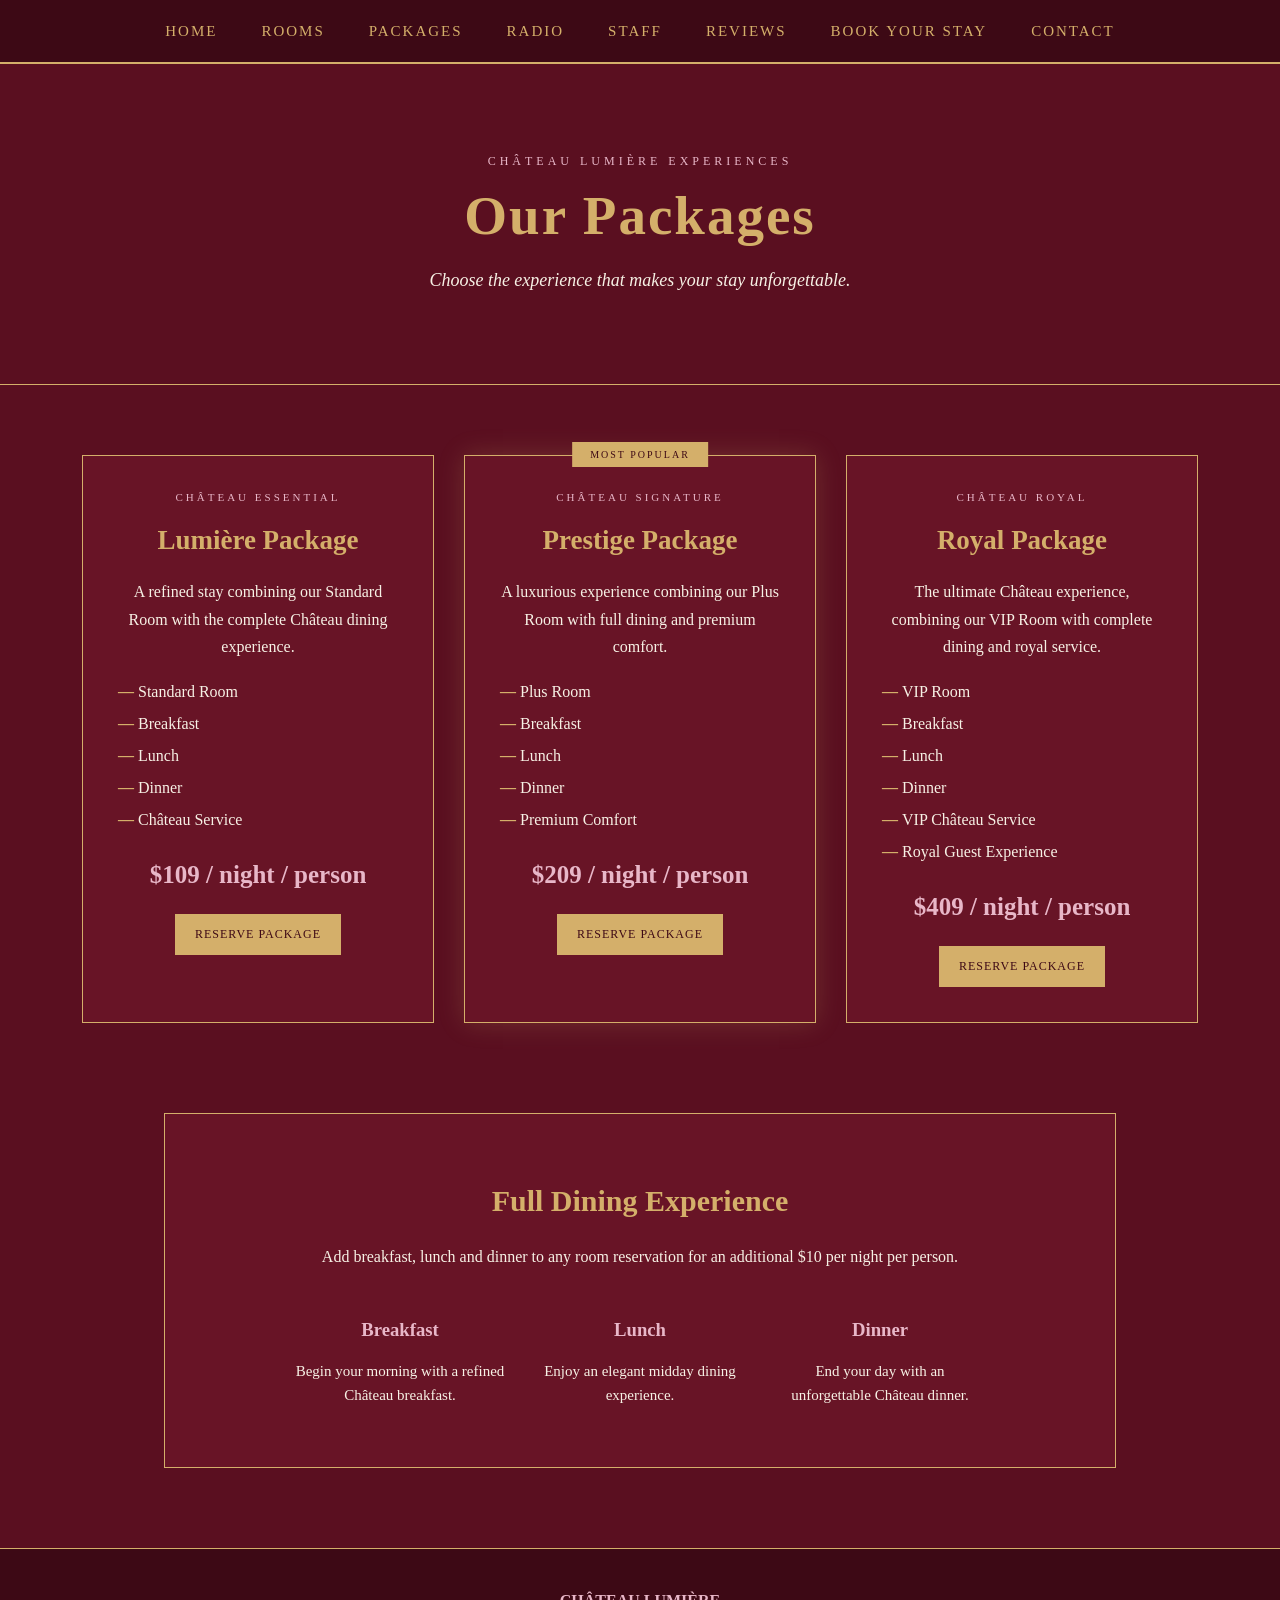
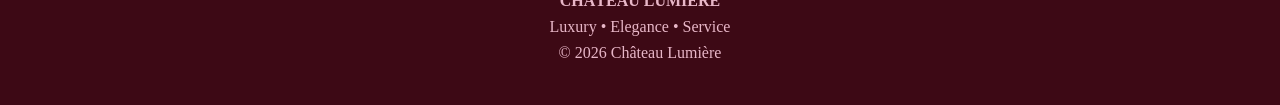
<file: Chateau Lumiere Website/packages.html>
<!DOCTYPE html>
<html lang="en">
<head>
    <meta charset="UTF-8">
    <meta name="viewport" content="width=device-width, initial-scale=1.0">

    <title>Packages | Château Lumière</title>

    <link rel="stylesheet" href="style.css">

    <style>
        .luxury-nav {
            background-color: #3D0915;
            padding: 22px 15px;
            border-bottom: 2px solid #D4AF6A;
        }

        .luxury-nav a {
            color: #D4AF6A;
            text-decoration: none;
            margin: 0 20px;
            font-size: 15px;
            letter-spacing: 2px;
            transition: 0.3s;
        }

        .luxury-nav a:hover {
            color: #E8B7C8;
        }

        .page-hero {
            padding: 90px 20px 70px;
            border-bottom: 1px solid #D4AF6A;
        }

        .page-hero .eyebrow {
            color: #E8B7C8;
            font-size: 12px;
            letter-spacing: 4px;
        }

        .page-hero h1 {
            color: #D4AF6A;
            font-size: 55px;
            margin: 15px 0;
            letter-spacing: 2px;
        }

        .page-hero p {
            font-size: 18px;
            font-style: italic;
            line-height: 1.7;
        }

        .packages {
            display: flex;
            justify-content: center;
            align-items: stretch;
            gap: 30px;
            padding: 70px 30px;
            flex-wrap: wrap;
        }

        .package-card {
            width: 280px;
            padding: 35px;
            background-color: #681426;
            border: 1px solid #D4AF6A;
            position: relative;
            transition: 0.3s;
        }

        .package-card:hover {
            transform: translateY(-7px);
            box-shadow: 0 10px 30px rgba(0,0,0,0.35);
        }

        .package-card.popular {
            box-shadow: 0 0 25px rgba(212,175,106,0.2);
        }

        .popular-badge {
            position: absolute;
            top: -14px;
            left: 50%;
            transform: translateX(-50%);
            background-color: #D4AF6A;
            color: #3D0915;
            padding: 7px 18px;
            font-size: 10px;
            letter-spacing: 2px;
        }

        .package-card .eyebrow {
            color: #E8B7C8;
            font-size: 11px;
            letter-spacing: 3px;
        }

        .package-card h2 {
            color: #D4AF6A;
            font-size: 27px;
        }

        .package-card p {
            line-height: 1.7;
        }

        .package-card ul {
            text-align: left;
            padding-left: 0;
            list-style: none;
            line-height: 2;
        }

        .package-card li::before {
            content: "— ";
            color: #D4AF6A;
            font-weight: bold;
        }

        .package-price {
            color: #E8B7C8;
            font-size: 25px;
            font-weight: bold;
            margin: 25px 0;
        }

        .package-button {
            display: inline-block;
            background-color: #D4AF6A;
            color: #3D0915;
            text-decoration: none;
            padding: 13px 20px;
            font-size: 12px;
            letter-spacing: 1px;
            transition: 0.3s;
        }

        .package-button:hover {
            background-color: #E8B7C8;
        }

        .dining {
            max-width: 900px;
            margin: 20px auto 80px;
            padding: 45px 25px;
            border: 1px solid #D4AF6A;
            background-color: #681426;
        }

        .dining h2 {
            color: #D4AF6A;
            font-size: 30px;
        }

        .dining p {
            line-height: 1.7;
        }

        .dining-grid {
            display: flex;
            justify-content: center;
            gap: 30px;
            flex-wrap: wrap;
            margin-top: 30px;
        }

        .dining-item {
            width: 210px;
        }

        .dining-item h3 {
            color: #E8B7C8;
        }

        .dining-item p {
            font-size: 15px;
            line-height: 1.6;
        }

        @media (max-width: 700px) {

            .luxury-nav a {
                display: inline-block;
                margin: 8px 10px;
            }

            .page-hero h1 {
                font-size: 42px;
            }

            .package-card {
                width: 75%;
            }
        }
    </style>
</head>

<body>

<nav class="luxury-nav">

    <a href="index.html">HOME</a>
    <a href="rooms.html">ROOMS</a>
    <a href="packages.html">PACKAGES</a>
    <a href="radio.html">RADIO</a>
    <a href="staff.html">STAFF</a>
    <a href="reviews.html">REVIEWS</a>
    <a href="booking.html">BOOK YOUR STAY</a>
<a href="contact.html">CONTACT</a>
</nav>


<section class="page-hero">

    <div class="eyebrow">
        CHÂTEAU LUMIÈRE EXPERIENCES
    </div>

    <h1>Our Packages</h1>

    <p>
        Choose the experience that makes your stay unforgettable.
    </p>

</section>


<section class="packages">


    <div class="package-card">

        <div class="eyebrow">
            CHÂTEAU ESSENTIAL
        </div>

        <h2>Lumière Package</h2>

        <p>
            A refined stay combining our Standard Room with the complete
            Château dining experience.
        </p>

        <ul>
            <li>Standard Room</li>
            <li>Breakfast</li>
            <li>Lunch</li>
            <li>Dinner</li>
            <li>Château Service</li>
        </ul>

        <div class="package-price">
            $109 / night / person
        </div>

        <a
            class="package-button"
            href="booking.html?room=standard&dining=full"
        >
            RESERVE PACKAGE
        </a>

    </div>


    <div class="package-card popular">

        <div class="popular-badge">
            MOST POPULAR
        </div>

        <div class="eyebrow">
            CHÂTEAU SIGNATURE
        </div>

        <h2>Prestige Package</h2>

        <p>
            A luxurious experience combining our Plus Room with
            full dining and premium comfort.
        </p>

        <ul>
            <li>Plus Room</li>
            <li>Breakfast</li>
            <li>Lunch</li>
            <li>Dinner</li>
            <li>Premium Comfort</li>
        </ul>

        <div class="package-price">
            $209 / night / person
        </div>

        <a
            class="package-button"
            href="booking.html?room=plus&dining=full"
        >
            RESERVE PACKAGE
        </a>

    </div>


    <div class="package-card">

        <div class="eyebrow">
            CHÂTEAU ROYAL
        </div>

        <h2>Royal Package</h2>

        <p>
            The ultimate Château experience, combining our VIP Room
            with complete dining and royal service.
        </p>

        <ul>
            <li>VIP Room</li>
            <li>Breakfast</li>
            <li>Lunch</li>
            <li>Dinner</li>
            <li>VIP Château Service</li>
            <li>Royal Guest Experience</li>
        </ul>

        <div class="package-price">
            $409 / night / person
        </div>

        <a
            class="package-button"
            href="booking.html?room=vip&dining=full"
        >
            RESERVE PACKAGE
        </a>

    </div>


</section>


<section class="dining">

    <h2>Full Dining Experience</h2>

    <p>
        Add breakfast, lunch and dinner to any room reservation
        for an additional $10 per night per person.
    </p>


    <div class="dining-grid">

        <div class="dining-item">

            <h3>Breakfast</h3>

            <p>
                Begin your morning with a refined Château breakfast.
            </p>

        </div>


        <div class="dining-item">

            <h3>Lunch</h3>

            <p>
                Enjoy an elegant midday dining experience.
            </p>

        </div>


        <div class="dining-item">

            <h3>Dinner</h3>

            <p>
                End your day with an unforgettable Château dinner.
            </p>

        </div>

    </div>

</section>


<footer>

    <p>
        <strong>CHÂTEAU LUMIÈRE</strong>
    </p>

    <p>
        Luxury • Elegance • Service
    </p>

    <p>
        © 2026 Château Lumière
    </p>

</footer>

<audio id="backgroundMusic" loop>
    <source src="audio/background.mp3" type="audio/mpeg">
</audio>

<script>
const music = document.getElementById("backgroundMusic");

const savedTime = localStorage.getItem("chateauMusicTime");
const musicStarted = localStorage.getItem("chateauMusicStarted");

/* Restore the exact position */
if (savedTime) {
    music.addEventListener("loadedmetadata", function () {
        music.currentTime = parseFloat(savedTime);
    }, { once: true });
}

/* If music was already started on the Home page,
   try to continue it automatically */
if (musicStarted === "true") {
    music.play().catch(() => {
        /*
        The browser may still block autoplay.
        This normally only happens if the user has not
        interacted with the website yet.
        */
    });
}

/* Save the current position */
music.addEventListener("timeupdate", function () {
    localStorage.setItem(
        "chateauMusicTime",
        music.currentTime
    );
});

/* Save position before leaving */
window.addEventListener("beforeunload", function () {
    localStorage.setItem(
        "chateauMusicTime",
        music.currentTime
    );
});
</script>

</body>
</html>
</file>
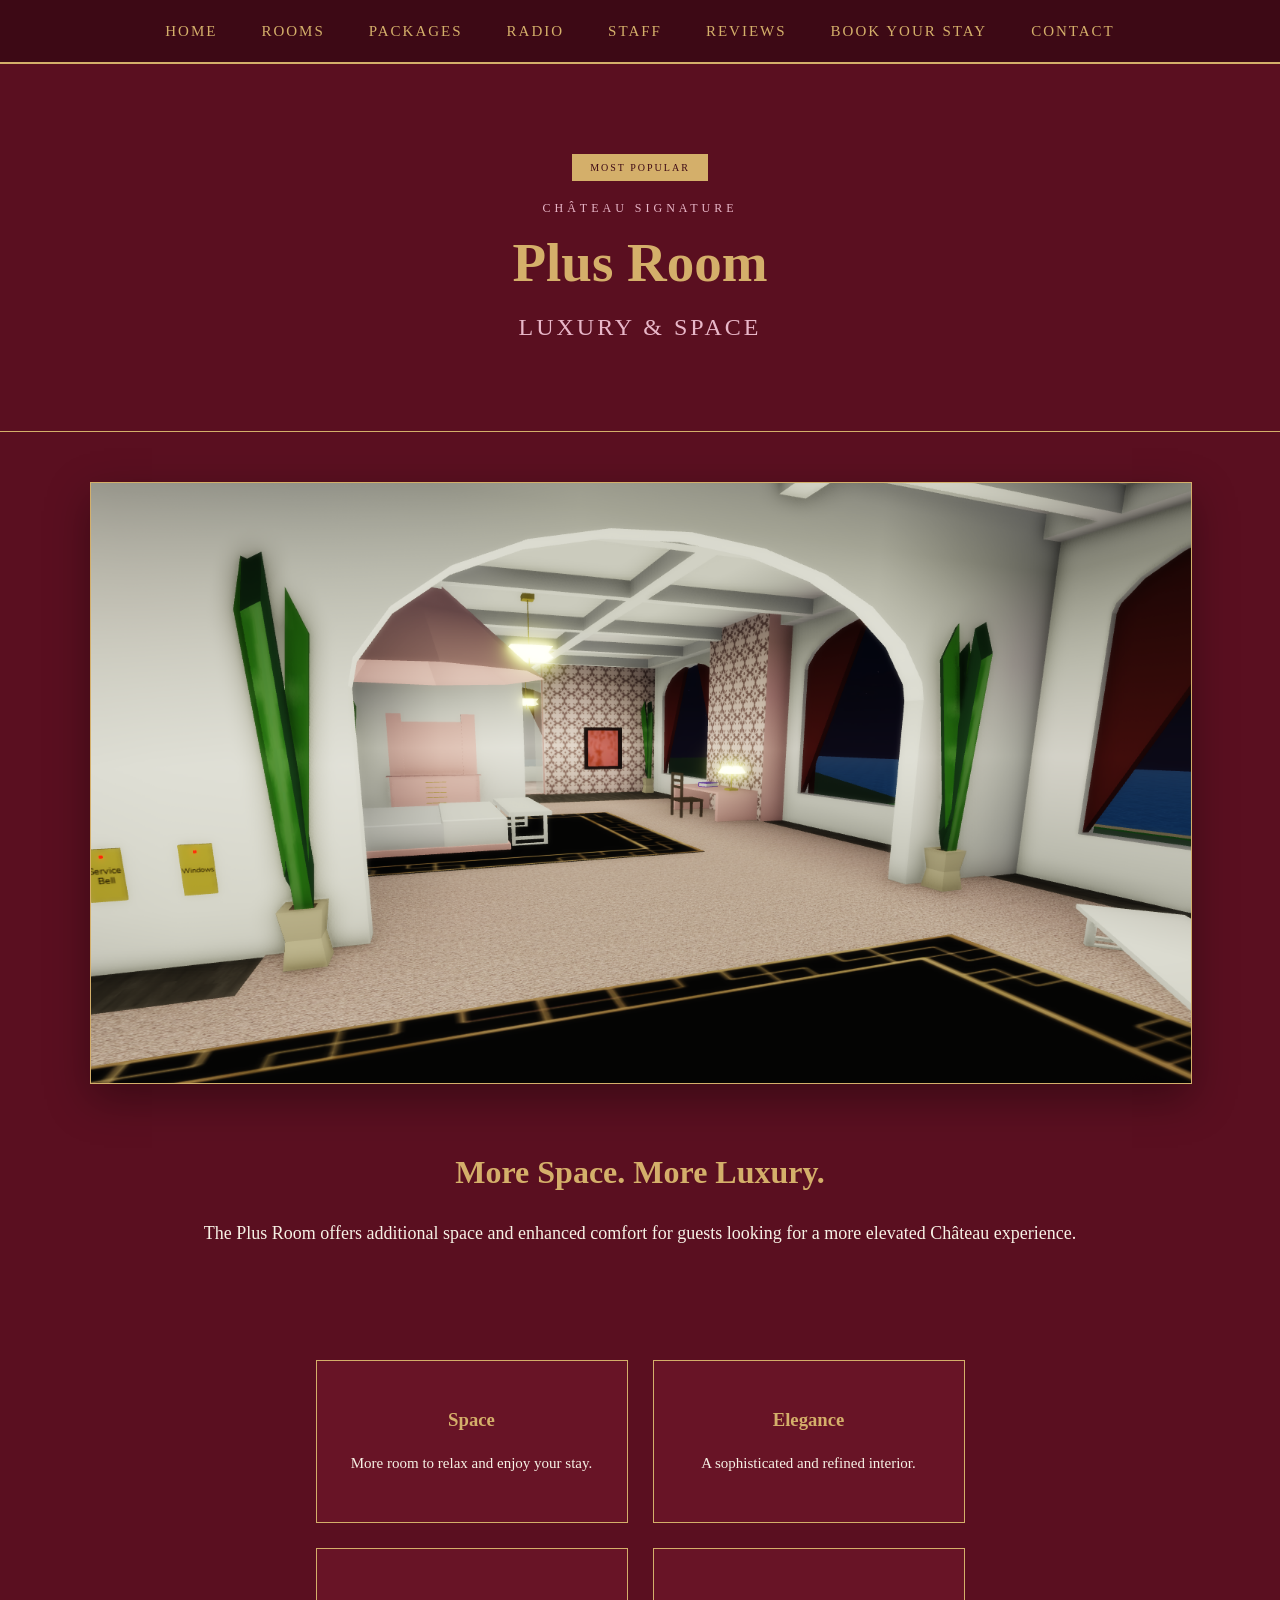
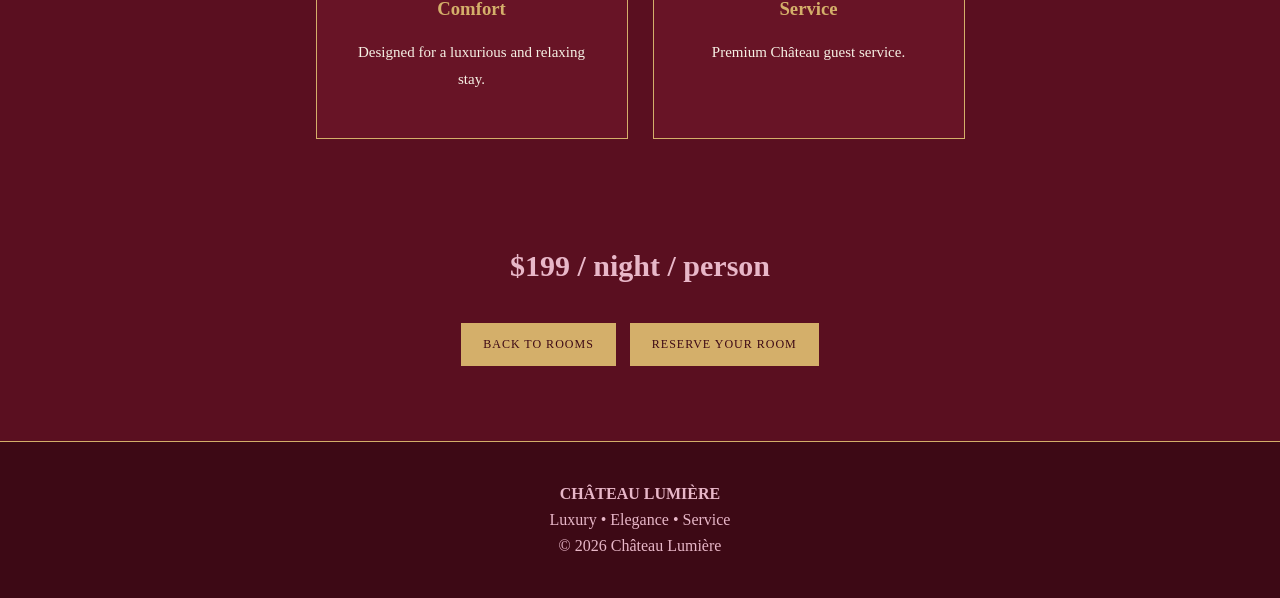
<file: Chateau Lumiere Website/plus.html>
<!DOCTYPE html>
<html lang="en">
<head>
    <meta charset="UTF-8">
    <meta name="viewport" content="width=device-width, initial-scale=1.0">

    <title>Plus Room | Château Lumière</title>

    <link rel="stylesheet" href="style.css">

    <style>
        .luxury-nav {
            background-color: #3D0915;
            padding: 22px 15px;
            border-bottom: 2px solid #D4AF6A;
        }

        .luxury-nav a {
            color: #D4AF6A;
            text-decoration: none;
            margin: 0 20px;
            font-size: 15px;
            letter-spacing: 2px;
            transition: 0.3s;
        }

        .luxury-nav a:hover {
            color: #E8B7C8;
        }

        .room-hero {
            padding: 90px 20px 70px;
            border-bottom: 1px solid #D4AF6A;
            position: relative;
        }

        .badge {
            display: inline-block;
            background-color: #D4AF6A;
            color: #3D0915;
            padding: 8px 18px;
            font-size: 10px;
            letter-spacing: 2px;
        }

        .eyebrow {
            color: #E8B7C8;
            font-size: 12px;
            letter-spacing: 4px;
            margin-top: 20px;
        }

        .room-hero h1 {
            color: #D4AF6A;
            font-size: 55px;
            margin: 15px 0;
        }

        .room-hero h2 {
            color: #E8B7C8;
            font-weight: normal;
            letter-spacing: 3px;
        }

        /* PLUS ROOM IMAGE */

        .plus-image {
            max-width: 1100px;
            margin: 50px auto 0;
            padding: 0 25px;
        }

        .plus-image img {
            width: 100%;
            max-height: 600px;
            object-fit: cover;
            display: block;
            border: 1px solid #D4AF6A;
            box-shadow: 0 15px 40px rgba(0, 0, 0, 0.35);
        }

        .room-content {
            max-width: 900px;
            margin: 70px auto;
            padding: 0 25px;
        }

        .room-content h2 {
            color: #D4AF6A;
            font-size: 32px;
        }

        .room-content p {
            font-size: 18px;
            line-height: 1.8;
        }

        .highlights {
            display: flex;
            justify-content: center;
            gap: 25px;
            flex-wrap: wrap;
            margin: 50px 0;
        }

        .highlight {
            width: 190px;
            padding: 25px;
            background-color: #681426;
            border: 1px solid #D4AF6A;
        }

        .highlight h3 {
            color: #D4AF6A;
        }

        .highlight p {
            font-size: 15px;
        }

        .price {
            color: #E8B7C8;
            font-size: 30px;
            font-weight: bold;
            margin: 35px 0;
        }

        .button {
            display: inline-block;
            background-color: #D4AF6A;
            color: #3D0915;
            padding: 14px 22px;
            margin: 5px;
            text-decoration: none;
            font-size: 12px;
            letter-spacing: 1px;
        }

        .button:hover {
            background-color: #E8B7C8;
        }

        @media (max-width: 700px) {

            .room-hero h1 {
                font-size: 42px;
            }

            .plus-image {
                padding: 0 15px;
            }

            .plus-image img {
                max-height: 450px;
            }
        }
    </style>
</head>

<body>

<nav class="luxury-nav">
    <a href="index.html">HOME</a>
    <a href="rooms.html">ROOMS</a>
    <a href="packages.html">PACKAGES</a>
    <a href="radio.html">RADIO</a>
    <a href="staff.html">STAFF</a>
    <a href="reviews.html">REVIEWS</a>
    <a href="booking.html">BOOK YOUR STAY</a>
    <a href="contact.html">CONTACT</a>
</nav>


<section class="room-hero">

    <div class="badge">MOST POPULAR</div>

    <div class="eyebrow">CHÂTEAU SIGNATURE</div>

    <h1>Plus Room</h1>

    <h2>LUXURY & SPACE</h2>

</section>


<!-- PLUS ROOM IMAGE -->

<section class="plus-image">

    <img src="images/plus.png" alt="Château Lumière Plus Room">

</section>


<section class="room-content">

    <h2>More Space. More Luxury.</h2>

    <p>
        The Plus Room offers additional space and enhanced comfort
        for guests looking for a more elevated Château experience.
    </p>

    <div class="highlights">

        <div class="highlight">
            <h3>Space</h3>
            <p>More room to relax and enjoy your stay.</p>
        </div>

        <div class="highlight">
            <h3>Elegance</h3>
            <p>A sophisticated and refined interior.</p>
        </div>

        <div class="highlight">
            <h3>Comfort</h3>
            <p>Designed for a luxurious and relaxing stay.</p>
        </div>

        <div class="highlight">
            <h3>Service</h3>
            <p>Premium Château guest service.</p>
        </div>

    </div>


    <div class="price">
        $199 / night / person
    </div>


    <a href="rooms.html" class="button">
        BACK TO ROOMS
    </a>

    <a href="booking.html?room=plus" class="button">
        RESERVE YOUR ROOM
    </a>

</section>


<footer>

    <p><strong>CHÂTEAU LUMIÈRE</strong></p>

    <p>Luxury • Elegance • Service</p>

    <p>© 2026 Château Lumière</p>

</footer>


<audio id="backgroundMusic" loop>
    <source src="audio/background.mp3" type="audio/mpeg">
</audio>


<script>

const music = document.getElementById("backgroundMusic");

const savedTime = localStorage.getItem("chateauMusicTime");
const musicStarted = localStorage.getItem("chateauMusicStarted");


/* Restore the exact position */

if (savedTime) {

    music.addEventListener("loadedmetadata", function () {

        music.currentTime = parseFloat(savedTime);

    }, { once: true });

}


/* If music was already started on the Home page,
   try to continue it automatically */

if (musicStarted === "true") {

    music.play().catch(() => {

        /*
        The browser may still block autoplay.
        This normally only happens if the user has not
        interacted with the website yet.
        */

    });

}


/* Save the current position */

music.addEventListener("timeupdate", function () {

    localStorage.setItem(
        "chateauMusicTime",
        music.currentTime
    );

});


/* Save position before leaving */

window.addEventListener("beforeunload", function () {

    localStorage.setItem(
        "chateauMusicTime",
        music.currentTime
    );

});

</script>

</body>
</html>
</file>
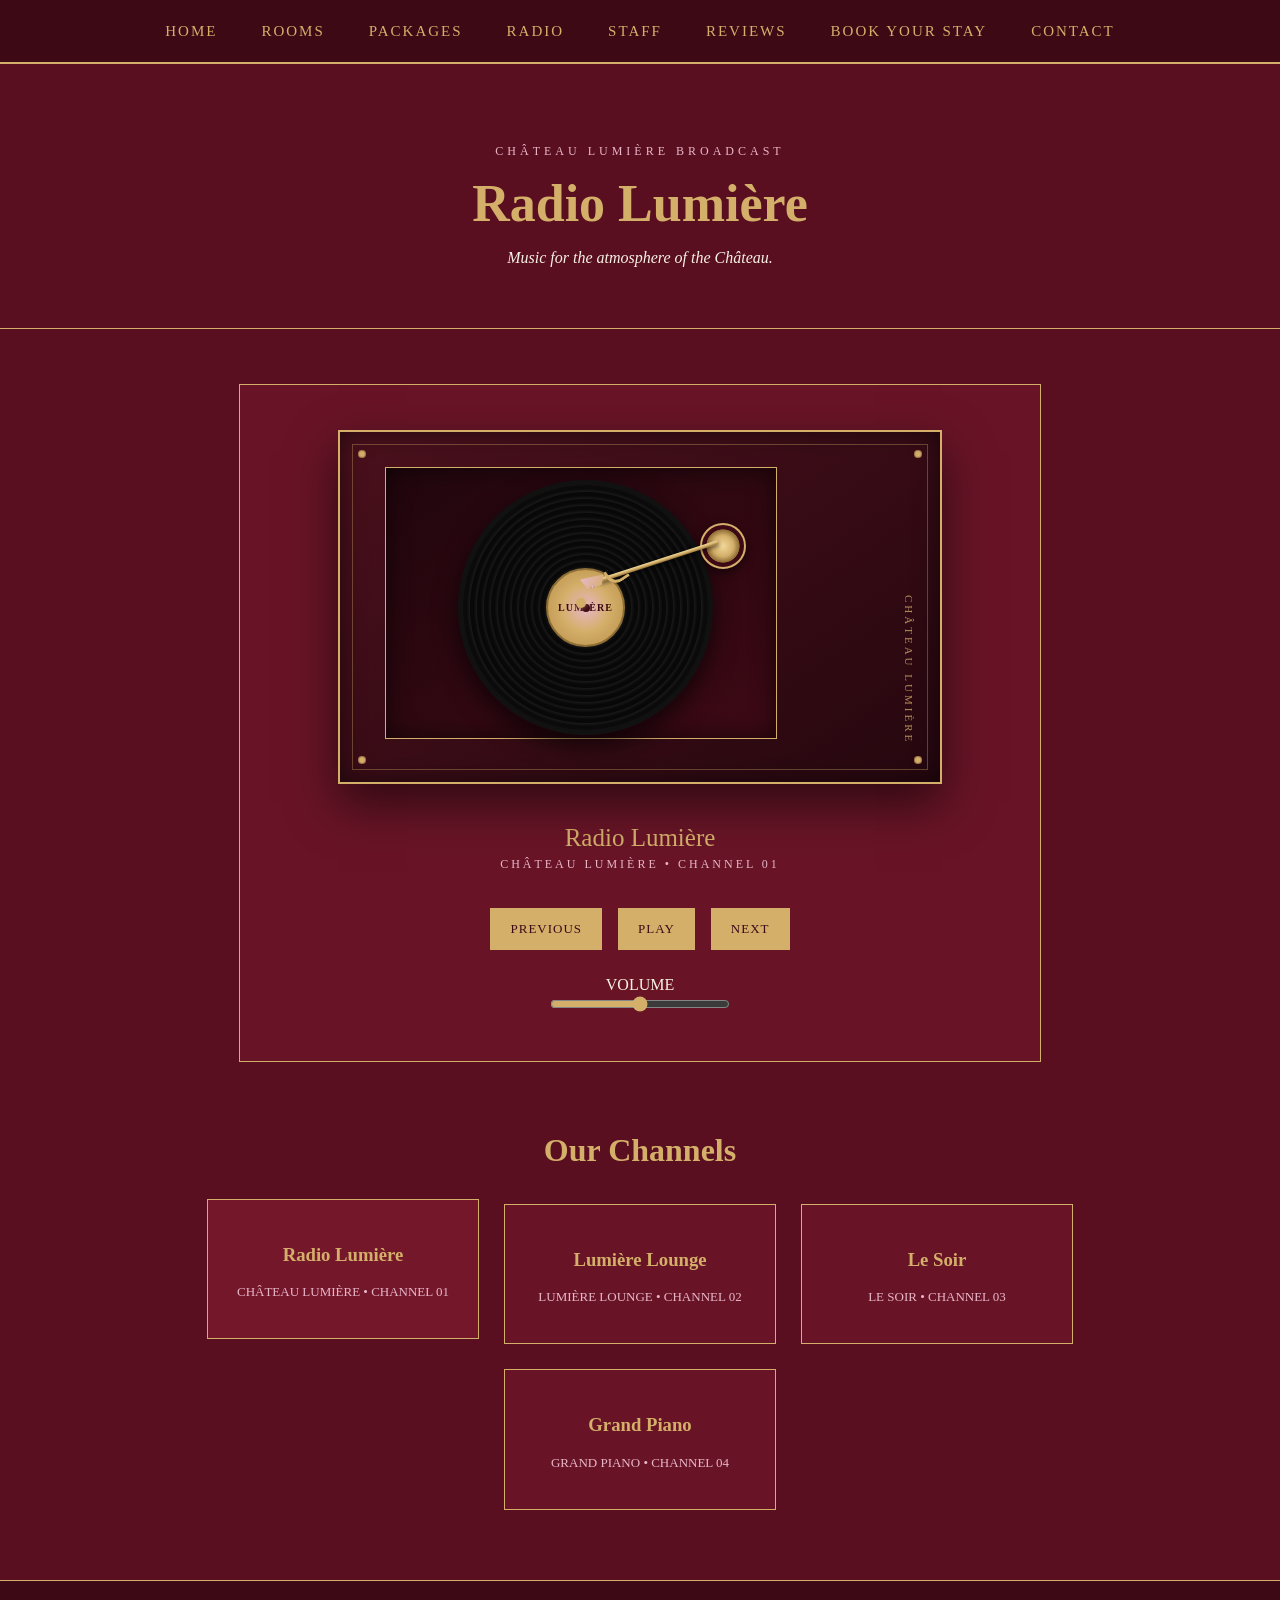
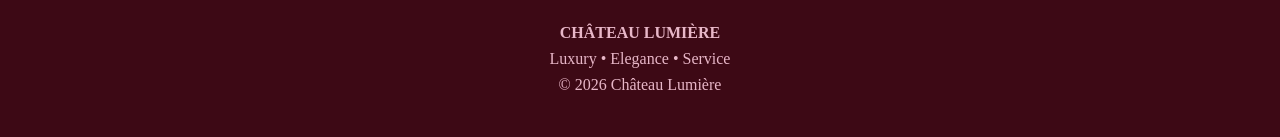
<file: Chateau Lumiere Website/radio.html>
<!DOCTYPE html>
<html lang="en">
<head>
    <meta charset="UTF-8">
    <meta name="viewport" content="width=device-width, initial-scale=1.0">

    <title>Radio Lumière | Château Lumière</title>

    <link rel="stylesheet" href="style.css">

    <style>
        .radio-hero {
            padding: 80px 20px 45px;
            border-bottom: 1px solid #D4AF6A;
        }

        .radio-hero .eyebrow {
            color: #E8B7C8;
            font-size: 12px;
            letter-spacing: 4px;
        }

        .radio-hero h1 {
            color: #D4AF6A;
            font-size: 52px;
            margin: 15px 0;
        }

        .radio-hero p {
            font-style: italic;
        }

        .radio-player {
            max-width: 750px;
            margin: 55px auto;
            padding: 45px 25px;
            background-color: #681426;
            border: 1px solid #D4AF6A;
        }

        /* =========================
           VINTAGE GRAMOPHONE
        ========================= */

        .turntable {
            position: relative;
            width: 100%;
            max-width: 600px;
            height: 350px;
            margin: 0 auto 40px;

            background:
                linear-gradient(
                    145deg,
                    #4A101C,
                    #26070F
                );

            border: 2px solid #D4AF6A;

            box-shadow:
                0 20px 45px rgba(0,0,0,0.55),
                inset 0 0 25px rgba(0,0,0,0.5);

            overflow: hidden;
        }

        .turntable::before {
            content: "";
            position: absolute;
            inset: 12px;

            border: 1px solid rgba(212,175,106,0.35);

            pointer-events: none;
        }

        .turntable-top {
            position: absolute;

            left: 45px;
            top: 35px;

            width: 390px;
            height: 270px;

            background:
                linear-gradient(
                    145deg,
                    #21060D,
                    #3D0915
                );

            border: 1px solid #D4AF6A;

            box-shadow:
                inset 0 0 25px rgba(0,0,0,0.6);
        }

        /* =========================
           VINYL
        ========================= */

        .record {
            position: absolute;

            width: 245px;
            height: 245px;

            left: 72px;
            top: 12px;

            border-radius: 50%;

            background:
                repeating-radial-gradient(
                    circle,
                    #080808 0px,
                    #080808 3px,
                    #171717 4px,
                    #080808 7px
                );

            border: 5px solid #111;

            box-shadow:
                0 10px 25px rgba(0,0,0,0.65),
                inset 0 0 15px rgba(255,255,255,0.04);

            display: flex;
            justify-content: center;
            align-items: center;

            transition: transform 0.3s;

            z-index: 2;
        }

        .record.playing {
            animation: spin 4s linear infinite;
        }

        .record-label {
            width: 75px;
            height: 75px;

            border-radius: 50%;

            background:
                radial-gradient(
                    circle,
                    #E8B7C8 0%,
                    #D4AF6A 45%,
                    #B68D45 100%
                );

            display: flex;
            align-items: center;
            justify-content: center;

            color: #3D0915;

            font-size: 10px;
            letter-spacing: 1px;
            font-weight: bold;

            border: 2px solid #8F6E35;
        }

        .record-label::after {
            content: "";

            position: absolute;

            width: 8px;
            height: 8px;

            border-radius: 50%;

            background: #3D0915;
        }

        @keyframes spin {
            from {
                transform: rotate(0deg);
            }

            to {
                transform: rotate(360deg);
            }
        }

        /* =========================
           SPINDLE
        ========================= */

        .spindle {
            position: absolute;

            width: 10px;
            height: 10px;

            border-radius: 50%;

            background: #D4AF6A;

            left: 190px;
            top: 130px;

            z-index: 5;

            box-shadow:
                0 0 5px rgba(212,175,106,0.7);
        }

        /* =========================
           REALISTIC TONEARM BASE
        ========================= */

        .tonearm-base {
            position: absolute;

            right: 30px;
            top: 55px;

            width: 42px;
            height: 42px;

            border-radius: 50%;

            background:
                radial-gradient(
                    circle,
                    #F1D99A 0%,
                    #D4AF6A 35%,
                    #8F6E35 55%,
                    #3D0915 57%
                );

            border: 2px solid #D4AF6A;

            z-index: 7;

            box-shadow:
                0 4px 10px rgba(0,0,0,0.55);
        }

        /* =========================
           REALISTIC TONEARM
        ========================= */

        .tonearm {
            position: absolute;

            right: 58px;
            top: 72px;

            width: 125px;
            height: 4px;

            background:
                linear-gradient(
                    to bottom,
                    #F1D99A,
                    #D4AF6A,
                    #8F6E35
                );

            border-radius: 5px;

            transform-origin: right center;

            transform: rotate(-18deg);

            transition:
                transform 0.9s
                cubic-bezier(0.4, 0, 0.2, 1);

            z-index: 8;

            box-shadow:
                0 2px 4px rgba(0,0,0,0.55);
        }

        /* Small curved section */

        .tonearm::before {
            content: "";

            position: absolute;

            left: 8px;
            top: -7px;

            width: 18px;
            height: 14px;

            border-left: 3px solid #D4AF6A;
            border-bottom: 3px solid #D4AF6A;

            border-radius: 0 0 0 12px;

            transform: rotate(-15deg);
        }

        /* =========================
           HEADSHELL
        ========================= */

        .needle-holder {
            position: absolute;

            left: -18px;
            top: -5px;

            width: 24px;
            height: 12px;

            background:
                linear-gradient(
                    135deg,
                    #E8B7C8,
                    #D4AF6A
                );

            clip-path:
                polygon(
                    0 0,
                    100% 20%,
                    80% 100%,
                    20% 100%
                );

            box-shadow:
                0 2px 4px rgba(0,0,0,0.5);
        }

        /* =========================
           NEEDLE
        ========================= */

        .needle {
            position: absolute;

            width: 2px;
            height: 13px;

            background: #E8B7C8;

            left: 8px;
            bottom: -10px;

            transform: rotate(8deg);

            border-radius: 2px;

            box-shadow:
                0 1px 2px rgba(0,0,0,0.5);
        }

        /* =========================
           TONEARM PLAYING POSITION
        ========================= */

        .tonearm.playing {
            transform: rotate(-42deg);
        }

        /* =========================
           DECORATIVE SCREWS
        ========================= */

        .screw {
            position: absolute;

            width: 8px;
            height: 8px;

            border-radius: 50%;

            background: #D4AF6A;

            box-shadow:
                inset 0 0 2px #3D0915;
        }

        .screw.one {
            left: 18px;
            top: 18px;
        }

        .screw.two {
            right: 18px;
            top: 18px;
        }

        .screw.three {
            left: 18px;
            bottom: 18px;
        }

        .screw.four {
            right: 18px;
            bottom: 18px;
        }

        .gramophone-name {
            position: absolute;

            right: 25px;
            bottom: 38px;

            color: #D4AF6A;

            font-size: 11px;
            letter-spacing: 3px;

            writing-mode: vertical-rl;

            opacity: 0.8;
        }

        /* =========================
           PLAYER INFORMATION
        ========================= */

        .now-playing {
            color: #D4AF6A;
            font-size: 25px;
            margin: 15px 0 5px;
        }

        .channel-name {
            color: #E8B7C8;
            font-size: 12px;
            letter-spacing: 3px;
        }

        .controls {
            margin-top: 30px;
        }

        .controls button {
            margin: 6px;
        }

        .volume {
            margin-top: 20px;
        }

        .volume input {
            width: 180px;
            accent-color: #D4AF6A;
        }

        /* =========================
           CHANNELS
        ========================= */

        .channels {
            max-width: 900px;
            margin: 70px auto;
            padding: 0 25px;
        }

        .channels h2 {
            color: #D4AF6A;
            font-size: 32px;
        }

        .channel-grid {
            display: flex;
            justify-content: center;
            gap: 25px;
            flex-wrap: wrap;
            margin-top: 35px;
        }

        .channel-card {
            width: 220px;
            padding: 25px;

            background-color: #681426;

            border: 1px solid #D4AF6A;

            cursor: pointer;

            transition: 0.3s;
        }

        .channel-card:hover,
        .channel-card.active {
            transform: translateY(-5px);
            background-color: #74172B;
        }

        .channel-card h3 {
            color: #D4AF6A;
        }

        .channel-card p {
            color: #E8B7C8;
            font-size: 13px;
        }

        /* =========================
           MOBILE
        ========================= */

        @media (max-width: 700px) {

            .radio-hero h1 {
                font-size: 42px;
            }

            .turntable {
                height: 300px;
            }

            .turntable-top {
                left: 20px;
                width: 330px;
                height: 230px;
            }

            .record {
                width: 205px;
                height: 205px;
                left: 55px;
            }

            .spindle {
                left: 152px;
                top: 108px;
            }

            .tonearm {
                right: 35px;
                width: 120px;
            }

            .tonearm-base {
                right: 18px;
            }

            .gramophone-name {
                display: none;
            }
        }
    </style>
</head>

<body>

<nav>
    <a href="index.html">HOME</a>
    <a href="rooms.html">ROOMS</a>
    <a href="packages.html">PACKAGES</a>
    <a href="radio.html">RADIO</a>
    <a href="staff.html">STAFF</a>
    <a href="reviews.html">REVIEWS</a>
    <a href="booking.html">BOOK YOUR STAY</a>
    <a href="contact.html">CONTACT</a>
</nav>

<section class="radio-hero">

    <div class="eyebrow">
        CHÂTEAU LUMIÈRE BROADCAST
    </div>

    <h1>Radio Lumière</h1>

    <p>
        Music for the atmosphere of the Château.
    </p>

</section>

<section class="radio-player">

    <div class="turntable">

        <div class="turntable-top">

            <div class="record" id="record">

                <div class="record-label">
                    LUMIÈRE
                </div>

            </div>

            <div class="spindle"></div>

            <div class="tonearm" id="tonearm">

                <div class="needle-holder">

                    <div class="needle"></div>

                </div>

            </div>

            <div class="tonearm-base"></div>

        </div>

        <div class="screw one"></div>
        <div class="screw two"></div>
        <div class="screw three"></div>
        <div class="screw four"></div>

        <div class="gramophone-name">
            CHÂTEAU LUMIÈRE
        </div>

    </div>

    <div class="now-playing" id="songTitle">
        Radio Lumière
    </div>

    <div class="channel-name" id="channelTitle">
        CHÂTEAU LUMIÈRE • CHANNEL 01
    </div>

    <div class="controls">

        <button onclick="previousSong()">
            PREVIOUS
        </button>

        <button onclick="togglePlay()" id="playButton">
            PLAY
        </button>

        <button onclick="nextSong()">
            NEXT
        </button>

    </div>

    <div class="volume">

        <label>
            VOLUME
        </label>

        <br>

        <input
            type="range"
            id="volumeControl"
            min="0"
            max="1"
            step="0.01"
            value="0.5"
        >

    </div>

</section>

<section class="channels">

    <h2>Our Channels</h2>

    <div class="channel-grid">

        <div
            class="channel-card active"
            onclick="selectChannel(0)"
        >
            <h3>Radio Lumière</h3>
            <p>
                CHÂTEAU LUMIÈRE • CHANNEL 01
            </p>
        </div>

        <div
            class="channel-card"
            onclick="selectChannel(1)"
        >
            <h3>Lumière Lounge</h3>
            <p>
                LUMIÈRE LOUNGE • CHANNEL 02
            </p>
        </div>

        <div
            class="channel-card"
            onclick="selectChannel(2)"
        >
            <h3>Le Soir</h3>
            <p>
                LE SOIR • CHANNEL 03
            </p>
        </div>

        <div
            class="channel-card"
            onclick="selectChannel(3)"
        >
            <h3>Grand Piano</h3>
            <p>
                GRAND PIANO • CHANNEL 04
            </p>
        </div>

    </div>

</section>

<footer>

    <p><strong>CHÂTEAU LUMIÈRE</strong></p>

    <p>Luxury • Elegance • Service</p>

    <p>© 2026 Château Lumière</p>

</footer>

<audio
    id="radioAudio"
    src="audio/radio1.mp3"
></audio>

<script>

const songs = [

    {
        file: "audio/radio1.mp3",
        title: "Radio Lumière",
        channel: "CHÂTEAU LUMIÈRE • CHANNEL 01"
    },

    {
        file: "audio/radio2.mp3",
        title: "Lumière Lounge",
        channel: "LUMIÈRE LOUNGE • CHANNEL 02"
    },

    {
        file: "audio/radio3.mp3",
        title: "Le Soir",
        channel: "LE SOIR • CHANNEL 03"
    },

    {
        file: "audio/radio4.mp3",
        title: "Grand Piano",
        channel: "GRAND PIANO • CHANNEL 04"
    }

];

let currentSong = 0;

const audio =
    document.getElementById("radioAudio");

const record =
    document.getElementById("record");

const tonearm =
    document.getElementById("tonearm");

const playButton =
    document.getElementById("playButton");

const songTitle =
    document.getElementById("songTitle");

const channelTitle =
    document.getElementById("channelTitle");

const volumeControl =
    document.getElementById("volumeControl");


audio.volume = 0.5;


/* =========================
   LOAD SONG
========================= */

function loadSong(index) {

    currentSong = index;

    audio.src =
        songs[currentSong].file;

    songTitle.textContent =
        songs[currentSong].title;

    channelTitle.textContent =
        songs[currentSong].channel;

    document
        .querySelectorAll(".channel-card")
        .forEach(card =>
            card.classList.remove("active")
        );

    const cards =
        document.querySelectorAll(".channel-card");

    if (cards[currentSong]) {

        cards[currentSong]
            .classList.add("active");

    }

}


/* =========================
   TONEARM
========================= */

function startRecord() {

    record.classList.add("playing");

    tonearm.classList.add("playing");

    playButton.textContent = "PAUSE";

}


function stopRecord() {

    record.classList.remove("playing");

    tonearm.classList.remove("playing");

    playButton.textContent = "PLAY";

}


/* =========================
   PLAY / PAUSE
========================= */

function togglePlay() {

    if (audio.paused) {

        audio.play();

        startRecord();

    } else {

        audio.pause();

        stopRecord();

    }

}


/* =========================
   NEXT
========================= */

function nextSong() {

    currentSong++;

    if (currentSong >= songs.length) {

        currentSong = 0;

    }

    loadSong(currentSong);

    audio.play();

    startRecord();

}


/* =========================
   PREVIOUS
========================= */

function previousSong() {

    currentSong--;

    if (currentSong < 0) {

        currentSong =
            songs.length - 1;

    }

    loadSong(currentSong);

    audio.play();

    startRecord();

}


/* =========================
   CHANNEL SELECTION
========================= */

function selectChannel(index) {

    loadSong(index);

    audio.play();

    startRecord();

}


/* =========================
   VOLUME
========================= */

volumeControl.addEventListener(
    "input",
    function() {

        audio.volume =
            volumeControl.value;

    }
);


/* =========================
   WHEN SONG ENDS
========================= */

audio.addEventListener(
    "ended",
    function() {

        nextSong();

    }
);

</script>

</body>
</html>
</file>
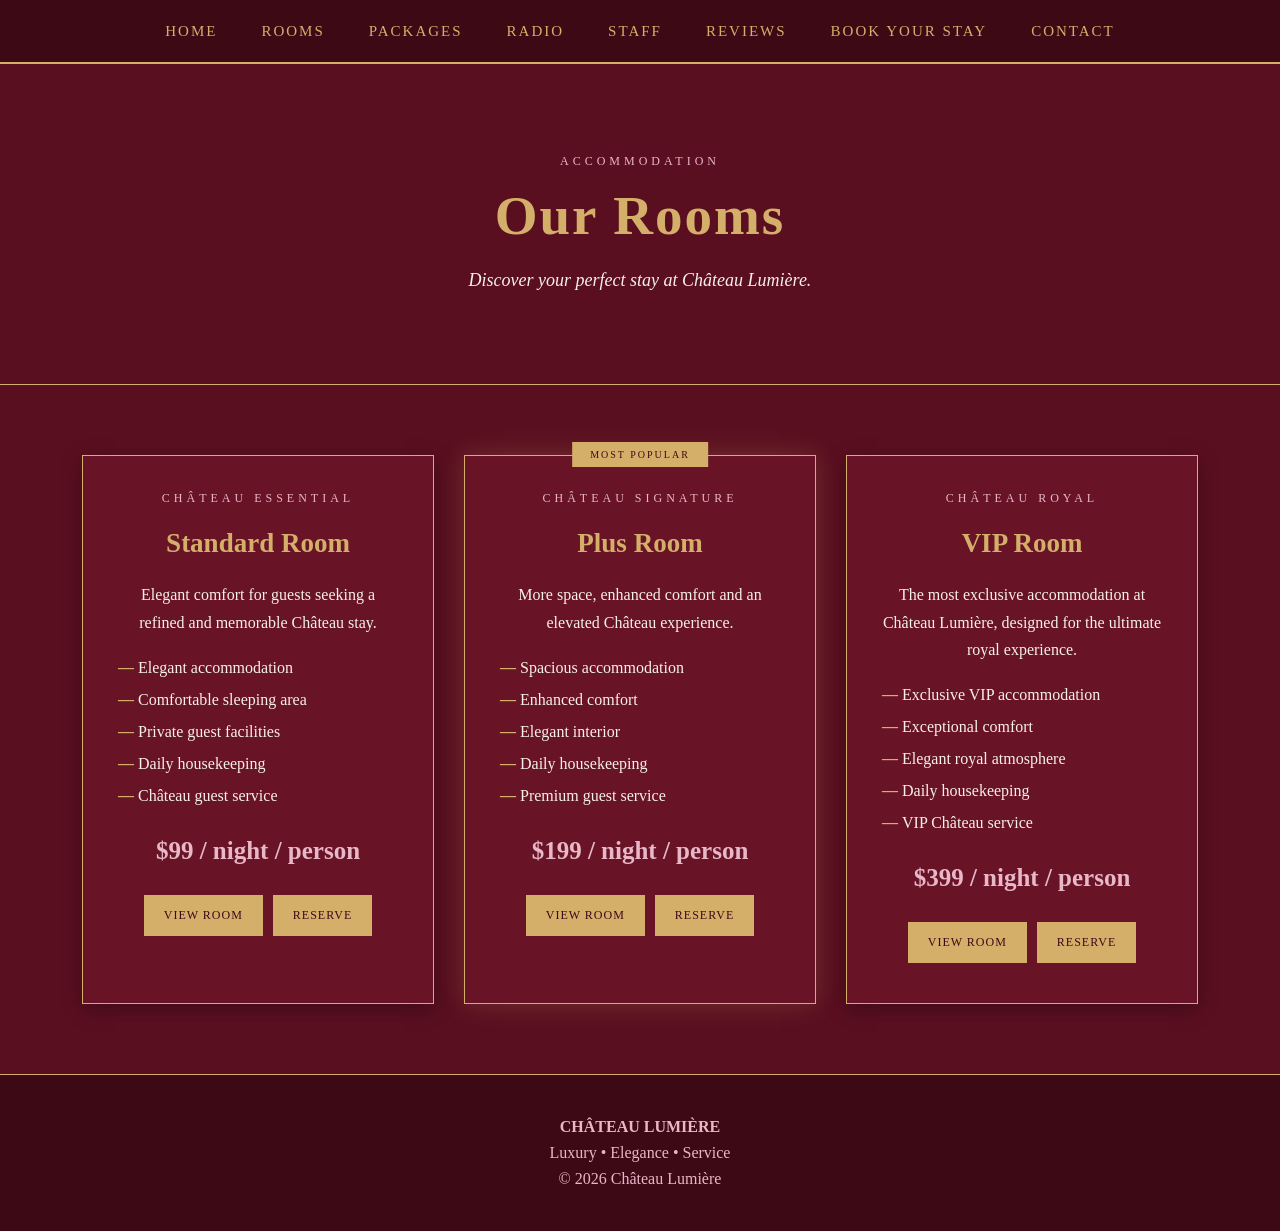
<file: Chateau Lumiere Website/rooms.html>
<!DOCTYPE html>
<html lang="en">
<head>
    <meta charset="UTF-8">
    <meta name="viewport" content="width=device-width, initial-scale=1.0">

    <title>Rooms | Château Lumière</title>

    <link rel="stylesheet" href="style.css">

    <style>
        .luxury-nav {
            background-color: #3D0915;
            padding: 22px 15px;
            border-bottom: 2px solid #D4AF6A;
        }

        .luxury-nav a {
            color: #D4AF6A;
            text-decoration: none;
            margin: 0 20px;
            font-size: 15px;
            letter-spacing: 2px;
            transition: 0.3s;
        }

        .luxury-nav a:hover {
            color: #E8B7C8;
        }

        .page-hero {
            padding: 90px 20px 70px;
            border-bottom: 1px solid #D4AF6A;
        }

        .eyebrow {
            color: #E8B7C8;
            font-size: 12px;
            letter-spacing: 4px;
        }

        .page-hero h1 {
            color: #D4AF6A;
            font-size: 55px;
            margin: 15px 0;
            letter-spacing: 2px;
        }

        .page-hero p {
            font-size: 18px;
            font-style: italic;
            line-height: 1.7;
        }

        .rooms-container {
            display: flex;
            justify-content: center;
            align-items: stretch;
            gap: 30px;
            padding: 70px 30px;
            flex-wrap: wrap;
        }

        .room-card {
            width: 280px;
            padding: 35px;
            background-color: #681426;
            border: 1px solid #D4AF6A;
            position: relative;
            transition: 0.3s;
        }

        .room-card:hover {
            transform: translateY(-7px);
            box-shadow: 0 10px 30px rgba(0,0,0,0.35);
        }

        .room-card.popular {
            box-shadow: 0 0 25px rgba(212,175,106,0.2);
        }

        .popular-badge {
            position: absolute;
            top: -14px;
            left: 50%;
            transform: translateX(-50%);
            background-color: #D4AF6A;
            color: #3D0915;
            padding: 7px 18px;
            font-size: 10px;
            letter-spacing: 2px;
        }

        .room-card h2 {
            color: #D4AF6A;
            font-size: 27px;
        }

        .room-card p {
            line-height: 1.7;
        }

        .room-features {
            text-align: left;
            padding-left: 0;
            list-style: none;
            line-height: 2;
        }

        .room-features li::before {
            content: "— ";
            color: #D4AF6A;
            font-weight: bold;
        }

        .room-price {
            color: #E8B7C8;
            font-size: 25px;
            font-weight: bold;
            margin: 25px 0;
        }

        .room-button {
            display: inline-block;
            background-color: #D4AF6A;
            color: #3D0915;
            text-decoration: none;
            padding: 13px 20px;
            margin: 5px 3px;
            font-size: 12px;
            letter-spacing: 1px;
            transition: 0.3s;
        }

        .room-button:hover {
            background-color: #E8B7C8;
        }

        footer {
            margin-top: 0;
        }

        @media (max-width: 700px) {

            .luxury-nav a {
                display: inline-block;
                margin: 8px 10px;
            }

            .page-hero h1 {
                font-size: 42px;
            }

            .room-card {
                width: 75%;
            }
        }
    </style>
</head>

<body>

<nav class="luxury-nav">

    <a href="index.html">HOME</a>
    <a href="rooms.html">ROOMS</a>
    <a href="packages.html">PACKAGES</a>
    <a href="radio.html">RADIO</a>
    <a href="staff.html">STAFF</a>
    <a href="reviews.html">REVIEWS</a>
    <a href="booking.html">BOOK YOUR STAY</a>
<a href="contact.html">CONTACT</a>

</nav>


<section class="page-hero">

    <div class="eyebrow">
        ACCOMMODATION
    </div>

    <h1>Our Rooms</h1>

    <p>
        Discover your perfect stay at Château Lumière.
    </p>

</section>


<section class="rooms-container">


    <div class="room-card">

        <div class="eyebrow">
            CHÂTEAU ESSENTIAL
        </div>

        <h2>Standard Room</h2>

        <p>
            Elegant comfort for guests seeking a refined and
            memorable Château stay.
        </p>

        <ul class="room-features">
            <li>Elegant accommodation</li>
            <li>Comfortable sleeping area</li>
            <li>Private guest facilities</li>
            <li>Daily housekeeping</li>
            <li>Château guest service</li>
        </ul>

        <div class="room-price">
            $99 / night / person
        </div>

        <a href="standard.html" class="room-button">
            VIEW ROOM
        </a>

        <a href="booking.html?room=standard" class="room-button">
            RESERVE
        </a>

    </div>


    <div class="room-card popular">

        <div class="popular-badge">
            MOST POPULAR
        </div>

        <div class="eyebrow">
            CHÂTEAU SIGNATURE
        </div>

        <h2>Plus Room</h2>

        <p>
            More space, enhanced comfort and an elevated
            Château experience.
        </p>

        <ul class="room-features">
            <li>Spacious accommodation</li>
            <li>Enhanced comfort</li>
            <li>Elegant interior</li>
            <li>Daily housekeeping</li>
            <li>Premium guest service</li>
        </ul>

        <div class="room-price">
            $199 / night / person
        </div>

        <a href="plus.html" class="room-button">
            VIEW ROOM
        </a>

        <a href="booking.html?room=plus" class="room-button">
            RESERVE
        </a>

    </div>


    <div class="room-card">

        <div class="eyebrow">
            CHÂTEAU ROYAL
        </div>

        <h2>VIP Room</h2>

        <p>
            The most exclusive accommodation at Château Lumière,
            designed for the ultimate royal experience.
        </p>

        <ul class="room-features">
            <li>Exclusive VIP accommodation</li>
            <li>Exceptional comfort</li>
            <li>Elegant royal atmosphere</li>
            <li>Daily housekeeping</li>
            <li>VIP Château service</li>
        </ul>

        <div class="room-price">
            $399 / night / person
        </div>

        <a href="vip.html" class="room-button">
            VIEW ROOM
        </a>

        <a href="booking.html?room=vip" class="room-button">
            RESERVE
        </a>

    </div>


</section>


<footer>

    <p>
        <strong>CHÂTEAU LUMIÈRE</strong>
    </p>

    <p>
        Luxury • Elegance • Service
    </p>

    <p>
        © 2026 Château Lumière
    </p>

</footer>

<audio id="backgroundMusic" loop>
    <source src="audio/background.mp3" type="audio/mpeg">
</audio>

<script>
const music = document.getElementById("backgroundMusic");

const savedTime = localStorage.getItem("chateauMusicTime");
const musicStarted = localStorage.getItem("chateauMusicStarted");

/* Restore the exact position */
if (savedTime) {
    music.addEventListener("loadedmetadata", function () {
        music.currentTime = parseFloat(savedTime);
    }, { once: true });
}

/* If music was already started on the Home page,
   try to continue it automatically */
if (musicStarted === "true") {
    music.play().catch(() => {
        /*
        The browser may still block autoplay.
        This normally only happens if the user has not
        interacted with the website yet.
        */
    });
}

/* Save the current position */
music.addEventListener("timeupdate", function () {
    localStorage.setItem(
        "chateauMusicTime",
        music.currentTime
    );
});

/* Save position before leaving */
window.addEventListener("beforeunload", function () {
    localStorage.setItem(
        "chateauMusicTime",
        music.currentTime
    );
});
</script>

</body>
</html>
</file>
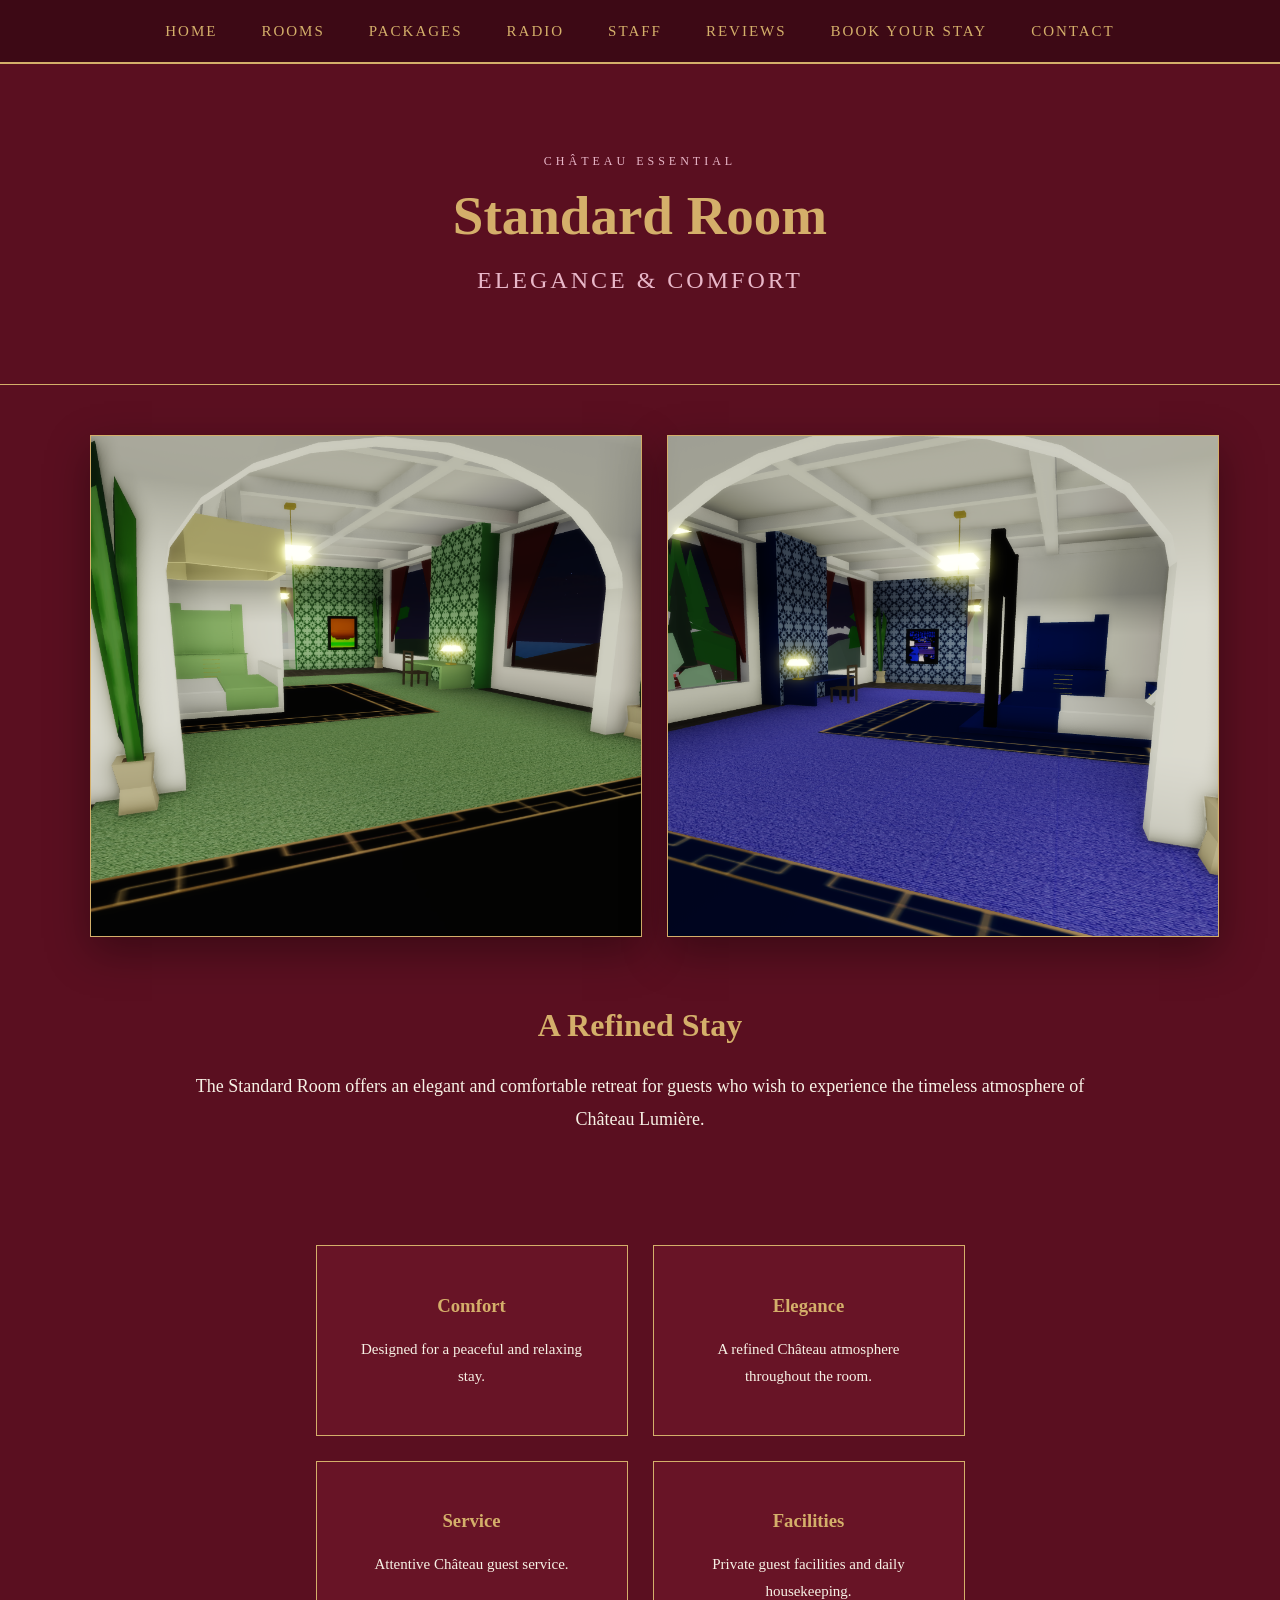
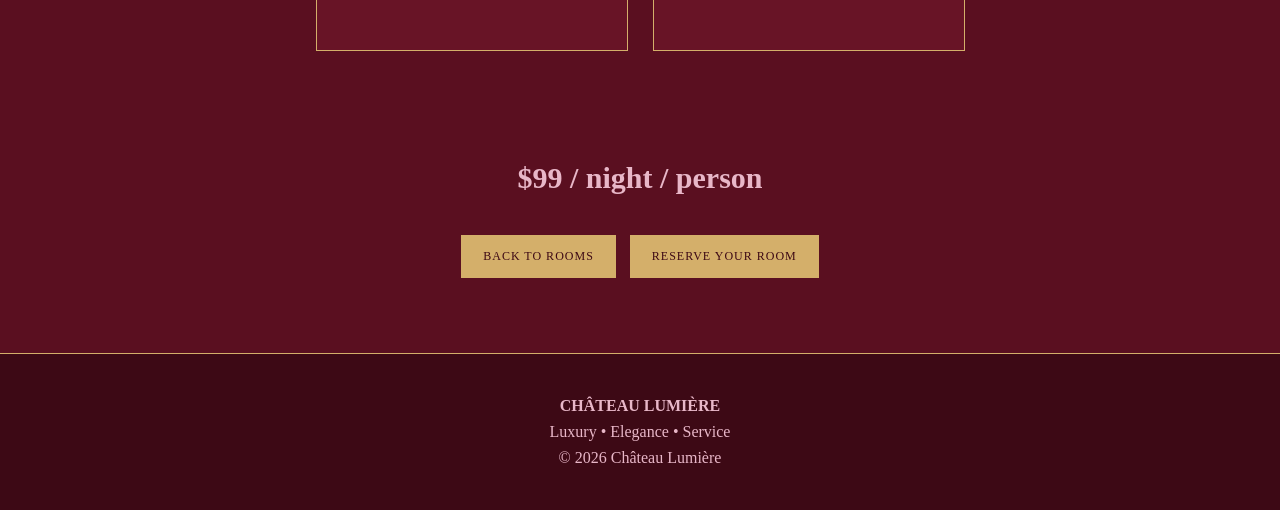
<file: Chateau Lumiere Website/standard.html>
<!DOCTYPE html>
<html lang="en">
<head>
    <meta charset="UTF-8">
    <meta name="viewport" content="width=device-width, initial-scale=1.0">

    <title>Standard Room | Château Lumière</title>

    <link rel="stylesheet" href="style.css">

    <style>
        .luxury-nav {
            background-color: #3D0915;
            padding: 22px 15px;
            border-bottom: 2px solid #D4AF6A;
        }

        .luxury-nav a {
            color: #D4AF6A;
            text-decoration: none;
            margin: 0 20px;
            font-size: 15px;
            letter-spacing: 2px;
            transition: 0.3s;
        }

        .luxury-nav a:hover {
            color: #E8B7C8;
        }

        .room-hero {
            padding: 90px 20px 70px;
            border-bottom: 1px solid #D4AF6A;
        }

        .eyebrow {
            color: #E8B7C8;
            font-size: 12px;
            letter-spacing: 4px;
        }

        .room-hero h1 {
            color: #D4AF6A;
            font-size: 55px;
            margin: 15px 0;
        }

        .room-hero h2 {
            color: #E8B7C8;
            font-weight: normal;
            letter-spacing: 3px;
        }

        /* STANDARD ROOM PHOTOS */

        .standard-images {
            max-width: 1100px;
            margin: 50px auto 0;
            padding: 0 25px;
            display: flex;
            gap: 25px;
        }

        .standard-images img {
            width: 50%;
            height: 500px;
            object-fit: cover;
            display: block;
            border: 1px solid #D4AF6A;
            box-shadow: 0 15px 40px rgba(0, 0, 0, 0.35);
        }

        .room-content {
            max-width: 900px;
            margin: 70px auto;
            padding: 0 25px;
        }

        .room-content h2 {
            color: #D4AF6A;
            font-size: 32px;
        }

        .room-content p {
            font-size: 18px;
            line-height: 1.8;
        }

        .highlights {
            display: flex;
            justify-content: center;
            gap: 25px;
            flex-wrap: wrap;
            margin: 50px 0;
        }

        .highlight {
            width: 190px;
            padding: 25px;
            background-color: #681426;
            border: 1px solid #D4AF6A;
        }

        .highlight h3 {
            color: #D4AF6A;
        }

        .highlight p {
            font-size: 15px;
        }

        .price {
            color: #E8B7C8;
            font-size: 30px;
            font-weight: bold;
            margin: 35px 0;
        }

        .button {
            display: inline-block;
            background-color: #D4AF6A;
            color: #3D0915;
            padding: 14px 22px;
            margin: 5px;
            text-decoration: none;
            font-size: 12px;
            letter-spacing: 1px;
        }

        .button:hover {
            background-color: #E8B7C8;
        }

        /* MOBILE */

        @media (max-width: 700px) {

            .room-hero h1 {
                font-size: 42px;
            }

            .standard-images {
                padding: 0 15px;
                flex-direction: column;
            }

            .standard-images img {
                width: 100%;
                height: 450px;
            }
        }
    </style>
</head>

<body>

<nav class="luxury-nav">
    <a href="index.html">HOME</a>
    <a href="rooms.html">ROOMS</a>
    <a href="packages.html">PACKAGES</a>
    <a href="radio.html">RADIO</a>
    <a href="staff.html">STAFF</a>
    <a href="reviews.html">REVIEWS</a>
    <a href="booking.html">BOOK YOUR STAY</a>
    <a href="contact.html">CONTACT</a>
</nav>

<section class="room-hero">
    <div class="eyebrow">CHÂTEAU ESSENTIAL</div>
    <h1>Standard Room</h1>
    <h2>ELEGANCE & COMFORT</h2>
</section>

<!-- STANDARD ROOM PHOTOS -->

<section class="standard-images">
    <img src="images/standard1.png" alt="Château Lumière Standard Room">
    <img src="images/standard2.png" alt="Château Lumière Standard Room">
</section>

<section class="room-content">

    <h2>A Refined Stay</h2>

    <p>
        The Standard Room offers an elegant and comfortable retreat
        for guests who wish to experience the timeless atmosphere
        of Château Lumière.
    </p>

    <div class="highlights">

        <div class="highlight">
            <h3>Comfort</h3>
            <p>Designed for a peaceful and relaxing stay.</p>
        </div>

        <div class="highlight">
            <h3>Elegance</h3>
            <p>A refined Château atmosphere throughout the room.</p>
        </div>

        <div class="highlight">
            <h3>Service</h3>
            <p>Attentive Château guest service.</p>
        </div>

        <div class="highlight">
            <h3>Facilities</h3>
            <p>Private guest facilities and daily housekeeping.</p>
        </div>

    </div>

    <div class="price">
        $99 / night / person
    </div>

    <a href="rooms.html" class="button">BACK TO ROOMS</a>

    <a href="booking.html?room=standard" class="button">
        RESERVE YOUR ROOM
    </a>

</section>

<footer>
    <p><strong>CHÂTEAU LUMIÈRE</strong></p>
    <p>Luxury • Elegance • Service</p>
    <p>© 2026 Château Lumière</p>
</footer>

<audio id="backgroundMusic" loop>
    <source src="audio/background.mp3" type="audio/mpeg">
</audio>

<script>
const music = document.getElementById("backgroundMusic");

const savedTime = localStorage.getItem("chateauMusicTime");
const musicStarted = localStorage.getItem("chateauMusicStarted");

/* Restore the exact position */
if (savedTime) {
    music.addEventListener("loadedmetadata", function () {
        music.currentTime = parseFloat(savedTime);
    }, { once: true });
}

/* If music was already started on the Home page,
   try to continue it automatically */
if (musicStarted === "true") {
    music.play().catch(() => {
        /*
        The browser may still block autoplay.
        This normally only happens if the user has not
        interacted with the website yet.
        */
    });
}

/* Save the current position */
music.addEventListener("timeupdate", function () {
    localStorage.setItem(
        "chateauMusicTime",
        music.currentTime
    );
});

/* Save position before leaving */
window.addEventListener("beforeunload", function () {
    localStorage.setItem(
        "chateauMusicTime",
        music.currentTime
    );
});
</script>

</body>
</html>
</file>
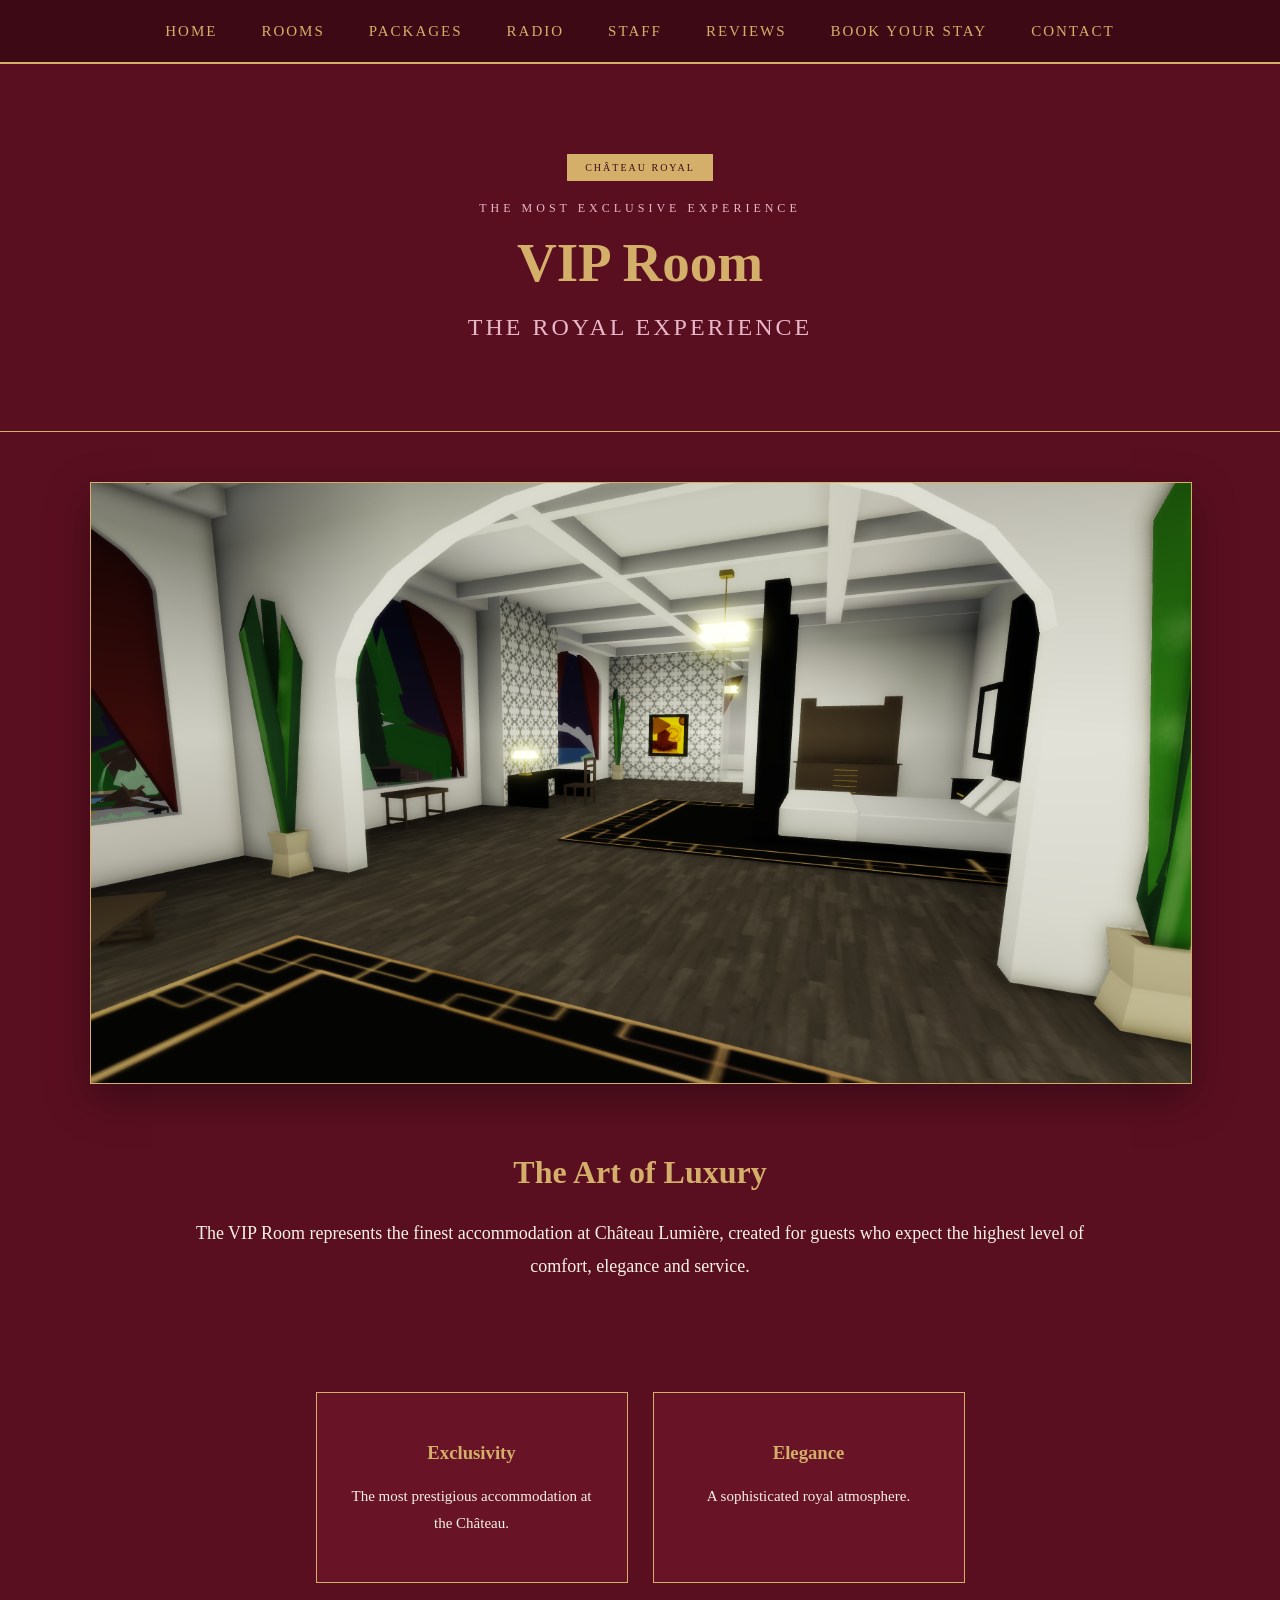
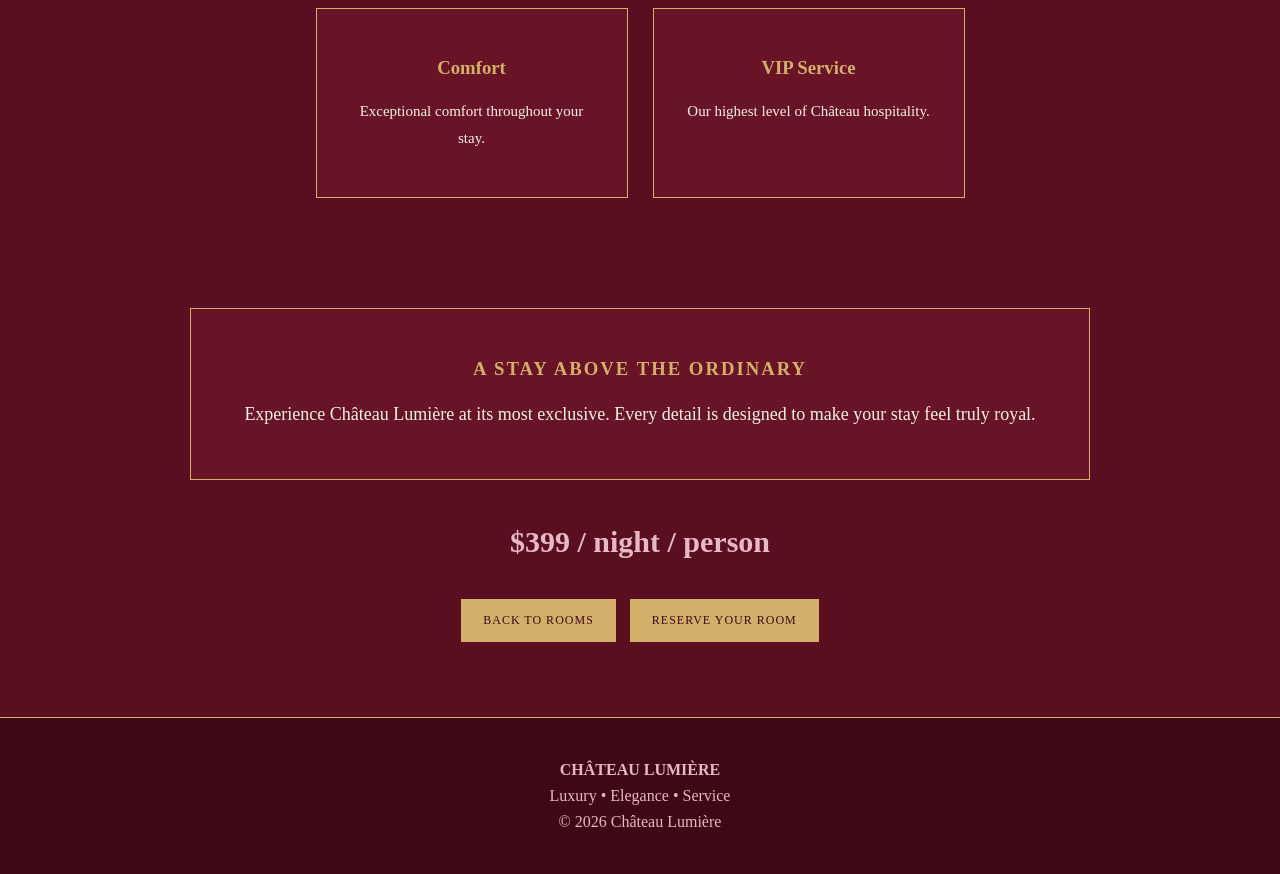
<file: Chateau Lumiere Website/vip.html>
<!DOCTYPE html>
<html lang="en">
<head>
    <meta charset="UTF-8">
    <meta name="viewport" content="width=device-width, initial-scale=1.0">

    <title>VIP Room | Château Lumière</title>

    <link rel="stylesheet" href="style.css">

    <style>
        .luxury-nav {
            background-color: #3D0915;
            padding: 22px 15px;
            border-bottom: 2px solid #D4AF6A;
        }

        .luxury-nav a {
            color: #D4AF6A;
            text-decoration: none;
            margin: 0 20px;
            font-size: 15px;
            letter-spacing: 2px;
            transition: 0.3s;
        }

        .luxury-nav a:hover {
            color: #E8B7C8;
        }

        .room-hero {
            padding: 90px 20px 70px;
            border-bottom: 1px solid #D4AF6A;
        }

        .badge {
            display: inline-block;
            background-color: #D4AF6A;
            color: #3D0915;
            padding: 8px 18px;
            font-size: 10px;
            letter-spacing: 2px;
        }

        .eyebrow {
            color: #E8B7C8;
            font-size: 12px;
            letter-spacing: 4px;
            margin-top: 20px;
        }

        .room-hero h1 {
            color: #D4AF6A;
            font-size: 55px;
            margin: 15px 0;
        }

        .room-hero h2 {
            color: #E8B7C8;
            font-weight: normal;
            letter-spacing: 3px;
        }

        /* VIP ROOM IMAGE */

        .vip-image {
            max-width: 1100px;
            margin: 50px auto 0;
            padding: 0 25px;
        }

        .vip-image img {
            width: 100%;
            max-height: 600px;
            object-fit: cover;
            display: block;
            border: 1px solid #D4AF6A;
            box-shadow: 0 15px 40px rgba(0, 0, 0, 0.35);
        }

        .room-content {
            max-width: 900px;
            margin: 70px auto;
            padding: 0 25px;
        }

        .room-content h2 {
            color: #D4AF6A;
            font-size: 32px;
        }

        .room-content p {
            font-size: 18px;
            line-height: 1.8;
        }

        .highlights {
            display: flex;
            justify-content: center;
            gap: 25px;
            flex-wrap: wrap;
            margin: 50px 0;
        }

        .highlight {
            width: 190px;
            padding: 25px;
            background-color: #681426;
            border: 1px solid #D4AF6A;
        }

        .highlight h3 {
            color: #D4AF6A;
        }

        .highlight p {
            font-size: 15px;
        }

        .royal-box {
            margin: 45px auto;
            padding: 30px;
            border: 1px solid #D4AF6A;
            background-color: #681426;
        }

        .royal-box h3 {
            color: #D4AF6A;
            letter-spacing: 2px;
        }

        .price {
            color: #E8B7C8;
            font-size: 30px;
            font-weight: bold;
            margin: 35px 0;
        }

        .button {
            display: inline-block;
            background-color: #D4AF6A;
            color: #3D0915;
            padding: 14px 22px;
            margin: 5px;
            text-decoration: none;
            font-size: 12px;
            letter-spacing: 1px;
        }

        .button:hover {
            background-color: #E8B7C8;
        }

        @media (max-width: 700px) {

            .room-hero h1 {
                font-size: 42px;
            }

            .vip-image {
                padding: 0 15px;
            }

            .vip-image img {
                max-height: 450px;
            }
        }
    </style>
</head>

<body>

<nav class="luxury-nav">
    <a href="index.html">HOME</a>
    <a href="rooms.html">ROOMS</a>
    <a href="packages.html">PACKAGES</a>
    <a href="radio.html">RADIO</a>
    <a href="staff.html">STAFF</a>
    <a href="reviews.html">REVIEWS</a>
    <a href="booking.html">BOOK YOUR STAY</a>
    <a href="contact.html">CONTACT</a>
</nav>


<section class="room-hero">

    <div class="badge">CHÂTEAU ROYAL</div>

    <div class="eyebrow">THE MOST EXCLUSIVE EXPERIENCE</div>

    <h1>VIP Room</h1>

    <h2>THE ROYAL EXPERIENCE</h2>

</section>


<!-- VIP ROOM IMAGE -->

<section class="vip-image">

    <img src="images/vip.png" alt="Château Lumière VIP Room">

</section>


<section class="room-content">

    <h2>The Art of Luxury</h2>

    <p>
        The VIP Room represents the finest accommodation at
        Château Lumière, created for guests who expect the highest
        level of comfort, elegance and service.
    </p>

    <div class="highlights">

        <div class="highlight">
            <h3>Exclusivity</h3>
            <p>The most prestigious accommodation at the Château.</p>
        </div>

        <div class="highlight">
            <h3>Elegance</h3>
            <p>A sophisticated royal atmosphere.</p>
        </div>

        <div class="highlight">
            <h3>Comfort</h3>
            <p>Exceptional comfort throughout your stay.</p>
        </div>

        <div class="highlight">
            <h3>VIP Service</h3>
            <p>Our highest level of Château hospitality.</p>
        </div>

    </div>


    <div class="royal-box">

        <h3>A STAY ABOVE THE ORDINARY</h3>

        <p>
            Experience Château Lumière at its most exclusive.
            Every detail is designed to make your stay feel truly royal.
        </p>

    </div>


    <div class="price">
        $399 / night / person
    </div>


    <a href="rooms.html" class="button">
        BACK TO ROOMS
    </a>

    <a href="booking.html?room=vip" class="button">
        RESERVE YOUR ROOM
    </a>

</section>


<footer>

    <p><strong>CHÂTEAU LUMIÈRE</strong></p>

    <p>Luxury • Elegance • Service</p>

    <p>© 2026 Château Lumière</p>

</footer>


<audio id="backgroundMusic" loop>
    <source src="audio/background.mp3" type="audio/mpeg">
</audio>


<script>

const music = document.getElementById("backgroundMusic");

const savedTime = localStorage.getItem("chateauMusicTime");
const musicStarted = localStorage.getItem("chateauMusicStarted");


/* Restore the exact position */

if (savedTime) {

    music.addEventListener("loadedmetadata", function () {

        music.currentTime = parseFloat(savedTime);

    }, { once: true });

}


/* If music was already started on the Home page,
   try to continue it automatically */

if (musicStarted === "true") {

    music.play().catch(() => {

        /*
        The browser may still block autoplay.
        This normally only happens if the user has not
        interacted with the website yet.
        */

    });

}


/* Save the current position */

music.addEventListener("timeupdate", function () {

    localStorage.setItem(
        "chateauMusicTime",
        music.currentTime
    );

});


/* Save position before leaving */

window.addEventListener("beforeunload", function () {

    localStorage.setItem(
        "chateauMusicTime",
        music.currentTime
    );

});

</script>

</body>
</html>
</file>
<file: Chateau Lumiere Website/style.css>
body {
    margin: 0;
    background-color: #5A0F20;
    color: #F7F1E5;
    font-family: Georgia, "Times New Roman", serif;
    text-align: center;
}

/* NAVIGATION */

nav {
    background-color: #3D0915;
    padding: 22px 15px;
    border-bottom: 2px solid #D4AF6A;
}

nav a {
    color: #D4AF6A;
    text-decoration: none;
    margin: 0 20px;
    font-size: 15px;
    letter-spacing: 2px;
    transition: 0.3s;
}

nav a:hover {
    color: #E8B7C8;
}


/* GENERAL HERO */

.hero {
    padding: 100px 20px;
    border-bottom: 1px solid #D4AF6A;
}

.hero h1 {
    color: #D4AF6A;
    font-size: 60px;
    margin: 0 0 15px 0;
    letter-spacing: 3px;
}

.hero h2 {
    color: #E8B7C8;
    font-size: 27px;
    font-weight: normal;
    letter-spacing: 2px;
}

.hero p {
    font-size: 19px;
    font-style: italic;
    line-height: 1.7;
}


/* WELCOME SECTIONS */

.welcome {
    max-width: 800px;
    margin: 70px auto;
    padding: 0 25px;
}

.welcome h2 {
    color: #D4AF6A;
    font-size: 32px;
    letter-spacing: 1px;
}

.welcome p {
    font-size: 18px;
    line-height: 1.8;
}


/* ROOMS / CARDS */

.rooms-container {
    display: flex;
    justify-content: center;
    align-items: stretch;
    gap: 30px;
    padding: 70px 30px;
    flex-wrap: wrap;
}

.room-card {
    width: 280px;
    padding: 30px;
    background-color: #681426;
    border: 1px solid #D4AF6A;
    box-shadow: 0 5px 20px rgba(0, 0, 0, 0.3);
    transition: 0.3s;
}

.room-card:hover {
    transform: translateY(-7px);
    box-shadow: 0 10px 30px rgba(0, 0, 0, 0.4);
}

.room-card h2 {
    color: #D4AF6A;
    font-size: 25px;
}

.room-card p {
    line-height: 1.7;
}

.room-card .price {
    color: #E8B7C8;
    font-size: 24px;
    font-weight: bold;
    margin: 25px 0;
}


/* BUTTONS */

button {
    background-color: #D4AF6A;
    color: #3D0915;
    border: none;
    padding: 13px 20px;
    margin: 8px 4px;
    font-family: Georgia, serif;
    font-size: 13px;
    letter-spacing: 1px;
    cursor: pointer;
    transition: 0.3s;
}

button:hover {
    background-color: #E8B7C8;
    transform: translateY(-2px);
}


/* LINKS THAT LOOK LIKE BUTTONS */

.hero-button {
    transition: 0.3s;
}

.hero-button:hover {
    transform: translateY(-2px);
}


/* HIGHLIGHTS */

.highlights {
    display: flex;
    justify-content: center;
    align-items: stretch;
    gap: 30px;
    padding: 60px 30px;
    flex-wrap: wrap;
}

.highlights div {
    width: 250px;
    padding: 30px;
    border: 1px solid #D4AF6A;
    background-color: #681426;
}

.highlights h2 {
    color: #D4AF6A;
}


/* FORMS */

input,
select,
textarea {
    font-family: Georgia, "Times New Roman", serif;
}

input:focus,
select:focus,
textarea:focus {
    outline: none;
}


/* FOOTER */

footer {
    margin-top: 70px;
    padding: 35px 20px;
    background-color: #3D0915;
    border-top: 1px solid #D4AF6A;
    color: #E8B7C8;
}

footer p {
    margin: 8px;
}


/* MOBILE */

@media (max-width: 700px) {

    nav a {
        display: inline-block;
        margin: 8px 10px;
    }

    .hero h1 {
        font-size: 45px;
    }

    .hero h2 {
        font-size: 23px;
    }

    .rooms-container {
        padding: 40px 15px;
    }

    .room-card {
        width: 80%;
    }

}
</file>
